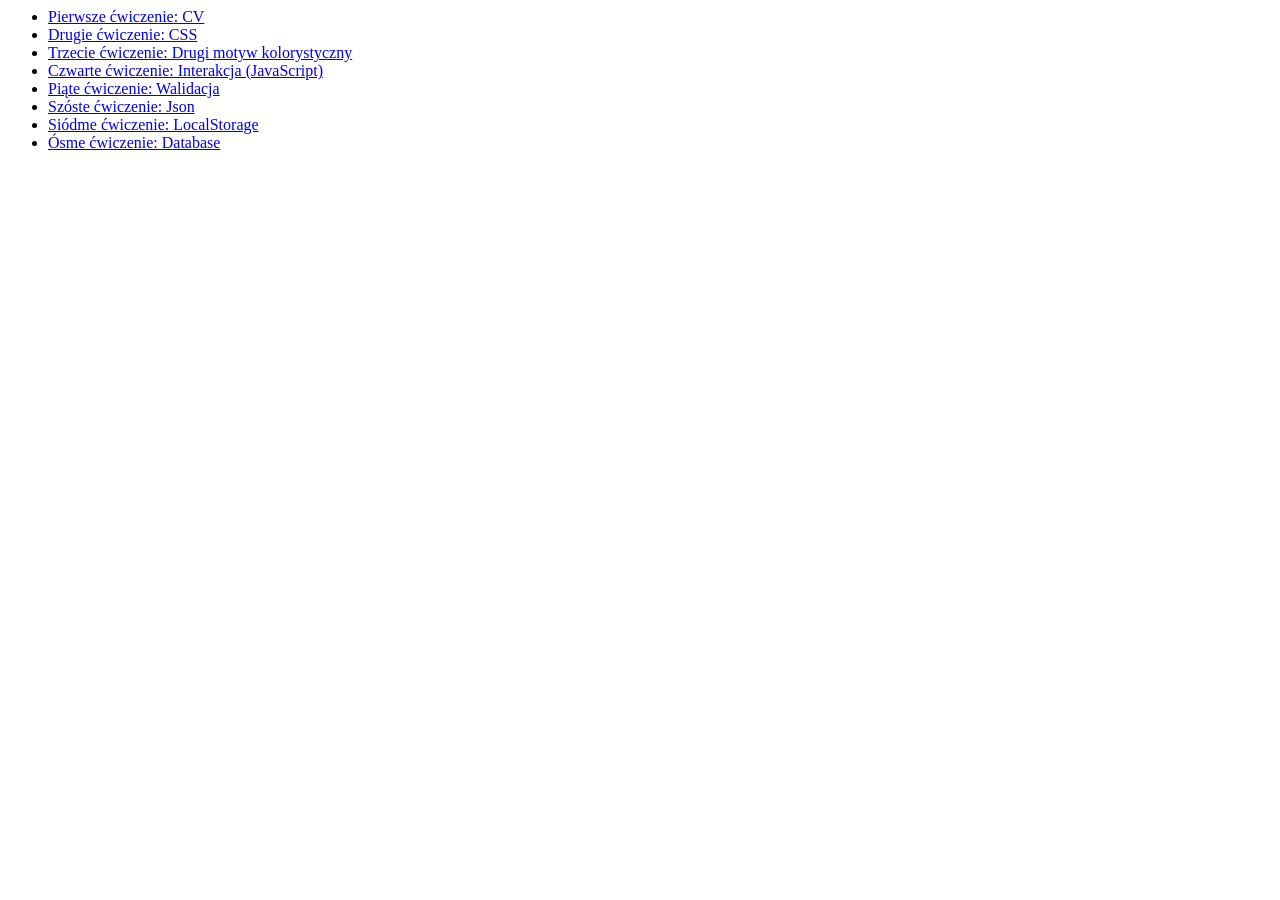
<file: index.html>
<html>
<body>
<ul>
  <li><a href="zad1_cv/">Pierwsze ćwiczenie: CV</a></li>
  <li><a href="zad2_css/">Drugie ćwiczenie: CSS</a></body></li>
  <li><a href="zad3_motyw/">Trzecie ćwiczenie: Drugi motyw kolorystyczny</a></body></li>
  <li><a href="zad4_interakcja/">Czwarte ćwiczenie: Interakcja (JavaScript)</a></body></li>
  <li><a href="zad5_walidacja/">Piąte ćwiczenie: Walidacja</a></body></li>
  <li><a href="zad6_json/">Szóste ćwiczenie: Json</a></body></li>
  <li><a href="zad7_localstorage/">Siódme ćwiczenie: LocalStorage</a></body></li>
  <li><a href="zad8_database/">Ósme ćwiczenie: Database</a></body></li>
</ul>
</html>
</file>
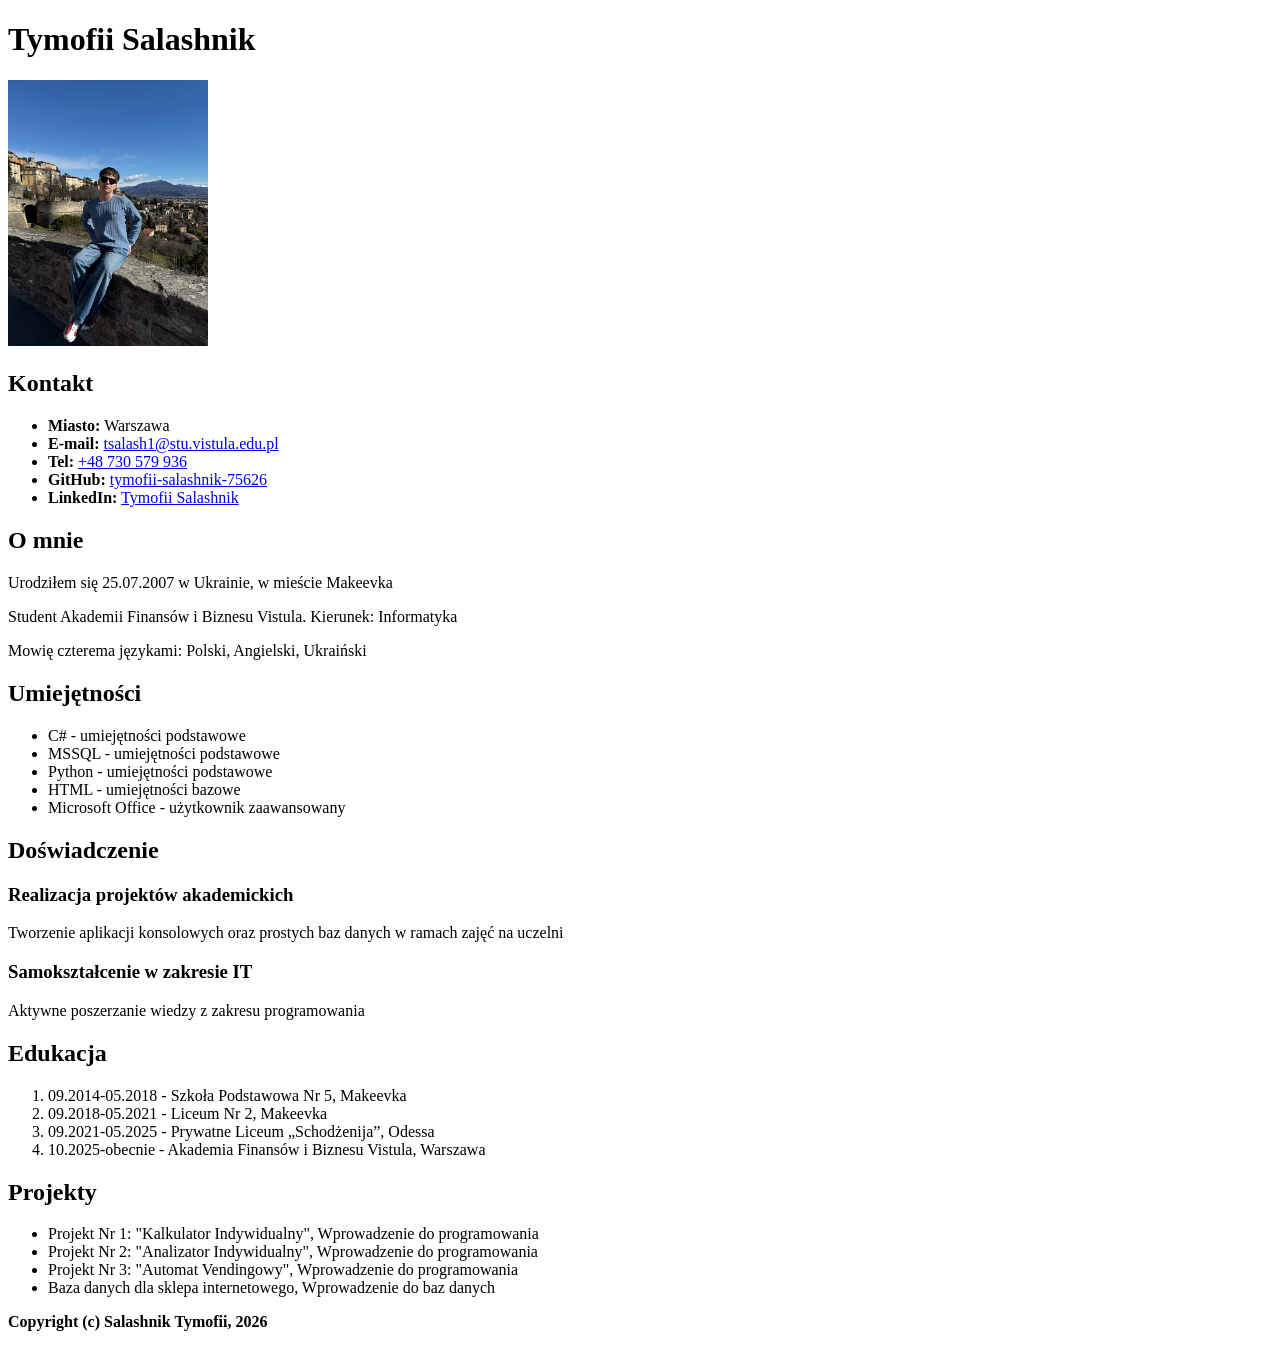
<file: zad1_cv/index.html>
<!DOCTYPE html>
<html lang="pl">
<head>
  <meta charset="UTF-8">
  <title>CV Tymofii Salashnik</title>
</head>

<body>
  <header>
      <h1>Tymofii Salashnik</h1>
      <img src="my_photo.jpg" width="200" alt="Moje zdjęcie" />
  </header>
  
  <main>
    <section>
      <h2>Kontakt</h2>
      <ul>
        <li><b>Miasto:</b> Warszawa</li>
        <li><b>E-mail:</b> <a href="mailto:tsalash1@stu.vistula.edu.pl">tsalash1@stu.vistula.edu.pl</a></li>
        <li><b>Tel:</b> <a href="tel:+48 730 579 936">+48 730 579 936</a></li>
        <li><b>GitHub:</b> <a href="https://github.com/tymofii-salashnik-75626" target="_blank" rel="noopener noreferrer">tymofii-salashnik-75626</a></li>
        <li><b>LinkedIn:</b> <a href="https://www.linkedin.com/in/tymofii-salashnik-1209663b8/" target="_blank" rel="noopener noreferrer" >Tymofii Salashnik</a></li>
      </ul>
    </section>

    <section>
      <h2>O mnie</h2>
      <p>Urodziłem się 25.07.2007 w Ukrainie, w mieście Makeevka</p>
      <p>Student Akademii Finansów i Biznesu Vistula. Kierunek: Informatyka</p>
      <p>Mowię czterema językami: Polski, Angielski, Ukraiński</p>
    </section>

    <section>
      <h2>Umiejętności</h2>
      <ul>
        <li>C# - umiejętności podstawowe</li>
        <li>MSSQL - umiejętności podstawowe</li>
        <li>Python - umiejętności podstawowe</li>
        <li>HTML - umiejętności bazowe</li>
        <li>Microsoft Office - użytkownik zaawansowany</li>
      </ul>
    </section>

    <section>
      <h2>Doświadczenie</h2>
      <article>
        <h3>Realizacja projektów akademickich</h3>
        <p>Tworzenie aplikacji konsolowych oraz prostych baz danych w ramach zajęć na uczelni</p>
      </article>
      <article>
      <h3>Samokształcenie w zakresie IT</h3>
      <p>Aktywne poszerzanie wiedzy z zakresu programowania</p>
      </article>
    </section>

    <section>
      <h2>Edukacja</h2>
      <ol>
        <li>09.2014-05.2018 - Szkoła Podstawowa Nr 5, Makeevka</li>
        <li>09.2018-05.2021 - Liceum Nr 2, Makeevka</li>
        <li>09.2021-05.2025 - Prywatne Liceum „Schodżenija”, Odessa </li>
        <li>10.2025-obecnie - Akademia Finansów i Biznesu Vistula, Warszawa</li>
      </ol>
    </section>

    <section>
      <h2>Projekty</h2>
      <ul>
        <li>Projekt Nr 1: "Kalkulator Indywidualny", Wprowadzenie do programowania</li>
        <li>Projekt Nr 2: "Analizator Indywidualny", Wprowadzenie do programowania</li>
        <li>Projekt Nr 3: "Automat Vendingowy", Wprowadzenie do programowania</li>
        <li>Baza danych dla sklepa internetowego, Wprowadzenie do baz danych</li>
      </ul>
    </section>
    
  </main>

  <footer>
    <p><b>Copyright (c) Salashnik Tymofii, 2026</b></p>
  </footer>
</body>
</html>
</file>
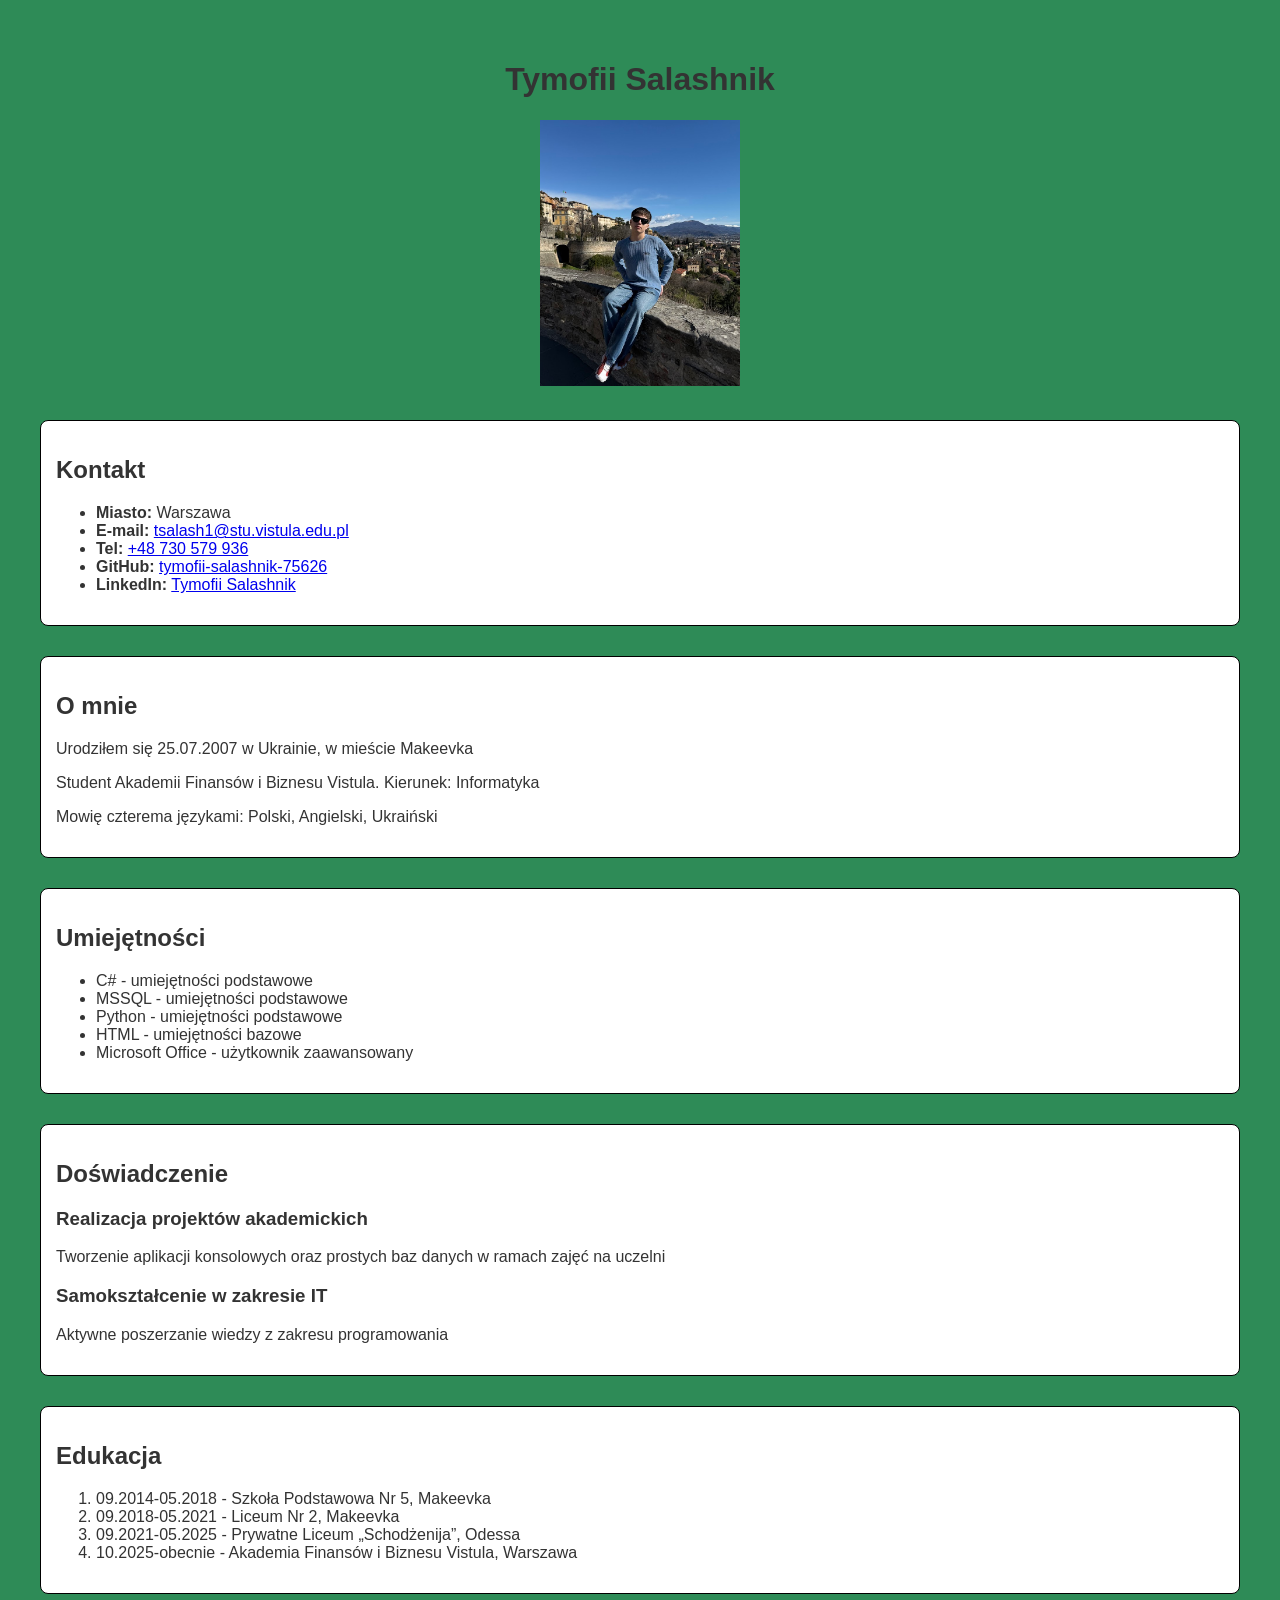
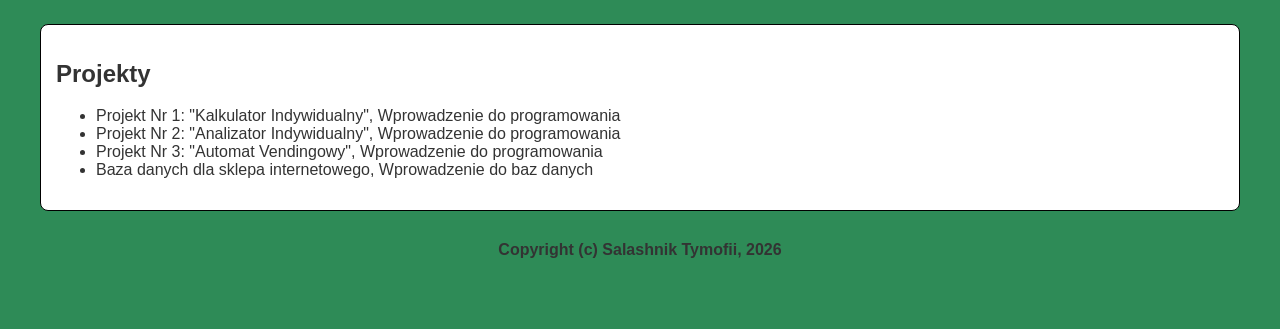
<file: zad2_css/index.html>
<!DOCTYPE html>
<html lang="pl">
<head>
  <meta charset="UTF-8">
  <title>CV Tymofii Salashnik</title>

  <link rel="stylesheet" href="styles.css">
</head>

<body>
  <header>
      <h1>Tymofii Salashnik</h1>
      <img src="my_photo.jpg" width="200" alt="Moje zdjęcie" />
  </header>
  
  <main>
    <section>
      <h2>Kontakt</h2>
      <ul>
        <li><b>Miasto:</b> Warszawa</li>
        <li><b>E-mail:</b> <a href="mailto:tsalash1@stu.vistula.edu.pl">tsalash1@stu.vistula.edu.pl</a></li>
        <li><b>Tel:</b> <a href="tel:+48 730 579 936">+48 730 579 936</a></li>
        <li><b>GitHub:</b> <a href="https://github.com/tymofii-salashnik-75626" target="_blank" rel="noopener noreferrer">tymofii-salashnik-75626</a></li>
        <li><b>LinkedIn:</b> <a href="https://www.linkedin.com/in/tymofii-salashnik-1209663b8/" target="_blank" rel="noopener noreferrer" >Tymofii Salashnik</a></li>
      </ul>
    </section>

    <section>
      <h2>O mnie</h2>
      <p>Urodziłem się 25.07.2007 w Ukrainie, w mieście Makeevka</p>
      <p>Student Akademii Finansów i Biznesu Vistula. Kierunek: Informatyka</p>
      <p>Mowię czterema językami: Polski, Angielski, Ukraiński</p>
    </section>

    <section>
      <h2>Umiejętności</h2>
      <ul>
        <li>C# - umiejętności podstawowe</li>
        <li>MSSQL - umiejętności podstawowe</li>
        <li>Python - umiejętności podstawowe</li>
        <li>HTML - umiejętności bazowe</li>
        <li>Microsoft Office - użytkownik zaawansowany</li>
      </ul>
    </section>

    <section>
      <h2>Doświadczenie</h2>
      <article>
        <h3>Realizacja projektów akademickich</h3>
        <p>Tworzenie aplikacji konsolowych oraz prostych baz danych w ramach zajęć na uczelni</p>
      </article>
      <article>
      <h3>Samokształcenie w zakresie IT</h3>
      <p>Aktywne poszerzanie wiedzy z zakresu programowania</p>
      </article>
    </section>

    <section>
      <h2>Edukacja</h2>
      <ol>
        <li>09.2014-05.2018 - Szkoła Podstawowa Nr 5, Makeevka</li>
        <li>09.2018-05.2021 - Liceum Nr 2, Makeevka</li>
        <li>09.2021-05.2025 - Prywatne Liceum „Schodżenija”, Odessa </li>
        <li>10.2025-obecnie - Akademia Finansów i Biznesu Vistula, Warszawa</li>
      </ol>
    </section>

    <section>
      <h2>Projekty</h2>
      <ul>
        <li>Projekt Nr 1: "Kalkulator Indywidualny", Wprowadzenie do programowania</li>
        <li>Projekt Nr 2: "Analizator Indywidualny", Wprowadzenie do programowania</li>
        <li>Projekt Nr 3: "Automat Vendingowy", Wprowadzenie do programowania</li>
        <li>Baza danych dla sklepa internetowego, Wprowadzenie do baz danych</li>
      </ul>
    </section>
    
  </main>

  <footer>
    <p><b>Copyright (c) Salashnik Tymofii, 2026</b></p>
  </footer>
</body>
</html>
</file>
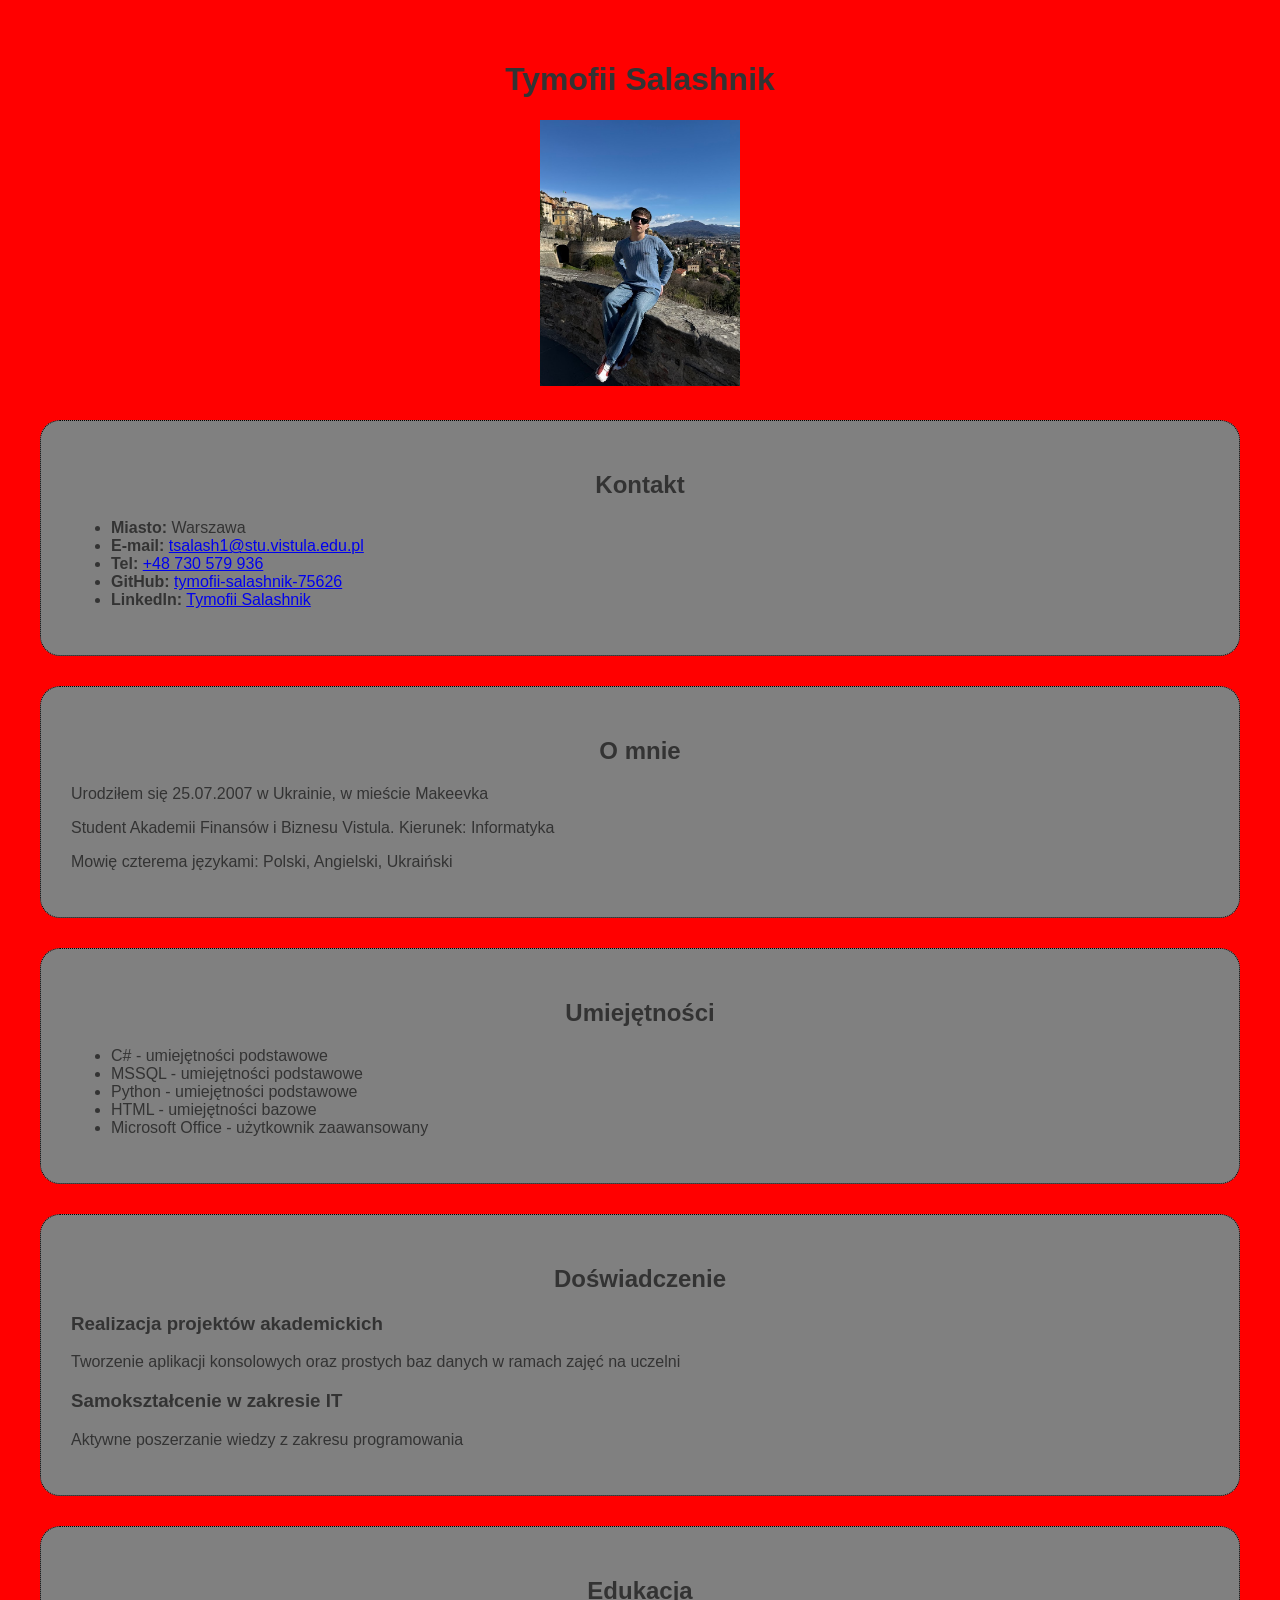
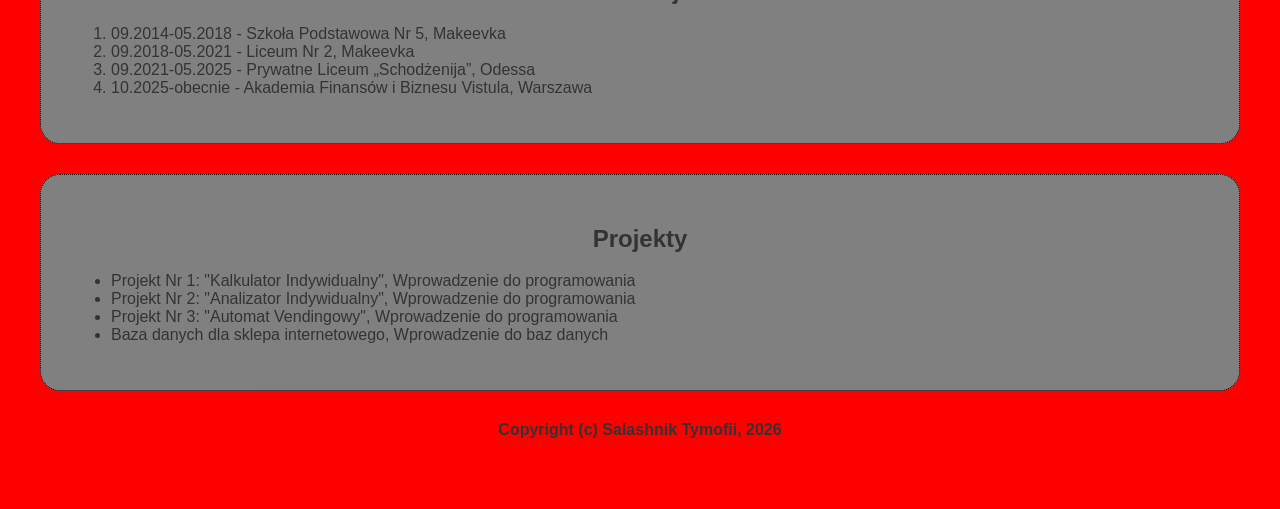
<file: zad3_motyw/index.html>
<!DOCTYPE html>
<html lang="pl">
<head>
  <meta charset="UTF-8">
  <title>CV Tymofii Salashnik</title>

  <link rel="stylesheet" href="red.css">
  <!-- <link rel="stylesheet" href="green.css"> -->
</head>

<body>
  <header>
      <h1>Tymofii Salashnik</h1>
      <img src="my_photo.jpg" width="200" alt="Moje zdjęcie" />
  </header>
  
  <main>
    <section>
      <h2>Kontakt</h2>
      <ul>
        <li><b>Miasto:</b> Warszawa</li>
        <li><b>E-mail:</b> <a href="mailto:tsalash1@stu.vistula.edu.pl">tsalash1@stu.vistula.edu.pl</a></li>
        <li><b>Tel:</b> <a href="tel:+48 730 579 936">+48 730 579 936</a></li>
        <li><b>GitHub:</b> <a href="https://github.com/tymofii-salashnik-75626" target="_blank" rel="noopener noreferrer">tymofii-salashnik-75626</a></li>
        <li><b>LinkedIn:</b> <a href="https://www.linkedin.com/in/tymofii-salashnik-1209663b8/" target="_blank" rel="noopener noreferrer" >Tymofii Salashnik</a></li>
      </ul>
    </section>

    <section>
      <h2>O mnie</h2>
      <p>Urodziłem się 25.07.2007 w Ukrainie, w mieście Makeevka</p>
      <p>Student Akademii Finansów i Biznesu Vistula. Kierunek: Informatyka</p>
      <p>Mowię czterema językami: Polski, Angielski, Ukraiński</p>
    </section>

    <section>
      <h2>Umiejętności</h2>
      <ul>
        <li>C# - umiejętności podstawowe</li>
        <li>MSSQL - umiejętności podstawowe</li>
        <li>Python - umiejętności podstawowe</li>
        <li>HTML - umiejętności bazowe</li>
        <li>Microsoft Office - użytkownik zaawansowany</li>
      </ul>
    </section>

    <section>
      <h2>Doświadczenie</h2>
      <article>
        <h3>Realizacja projektów akademickich</h3>
        <p>Tworzenie aplikacji konsolowych oraz prostych baz danych w ramach zajęć na uczelni</p>
      </article>
      <article>
      <h3>Samokształcenie w zakresie IT</h3>
      <p>Aktywne poszerzanie wiedzy z zakresu programowania</p>
      </article>
    </section>

    <section>
      <h2>Edukacja</h2>
      <ol>
        <li>09.2014-05.2018 - Szkoła Podstawowa Nr 5, Makeevka</li>
        <li>09.2018-05.2021 - Liceum Nr 2, Makeevka</li>
        <li>09.2021-05.2025 - Prywatne Liceum „Schodżenija”, Odessa </li>
        <li>10.2025-obecnie - Akademia Finansów i Biznesu Vistula, Warszawa</li>
      </ol>
    </section>

    <section>
      <h2>Projekty</h2>
      <ul>
        <li>Projekt Nr 1: "Kalkulator Indywidualny", Wprowadzenie do programowania</li>
        <li>Projekt Nr 2: "Analizator Indywidualny", Wprowadzenie do programowania</li>
        <li>Projekt Nr 3: "Automat Vendingowy", Wprowadzenie do programowania</li>
        <li>Baza danych dla sklepa internetowego, Wprowadzenie do baz danych</li>
      </ul>
    </section>
    
  </main>

  <footer>
    <p><b>Copyright (c) Salashnik Tymofii, 2026</b></p>
  </footer>
</body>
</html>
</file>
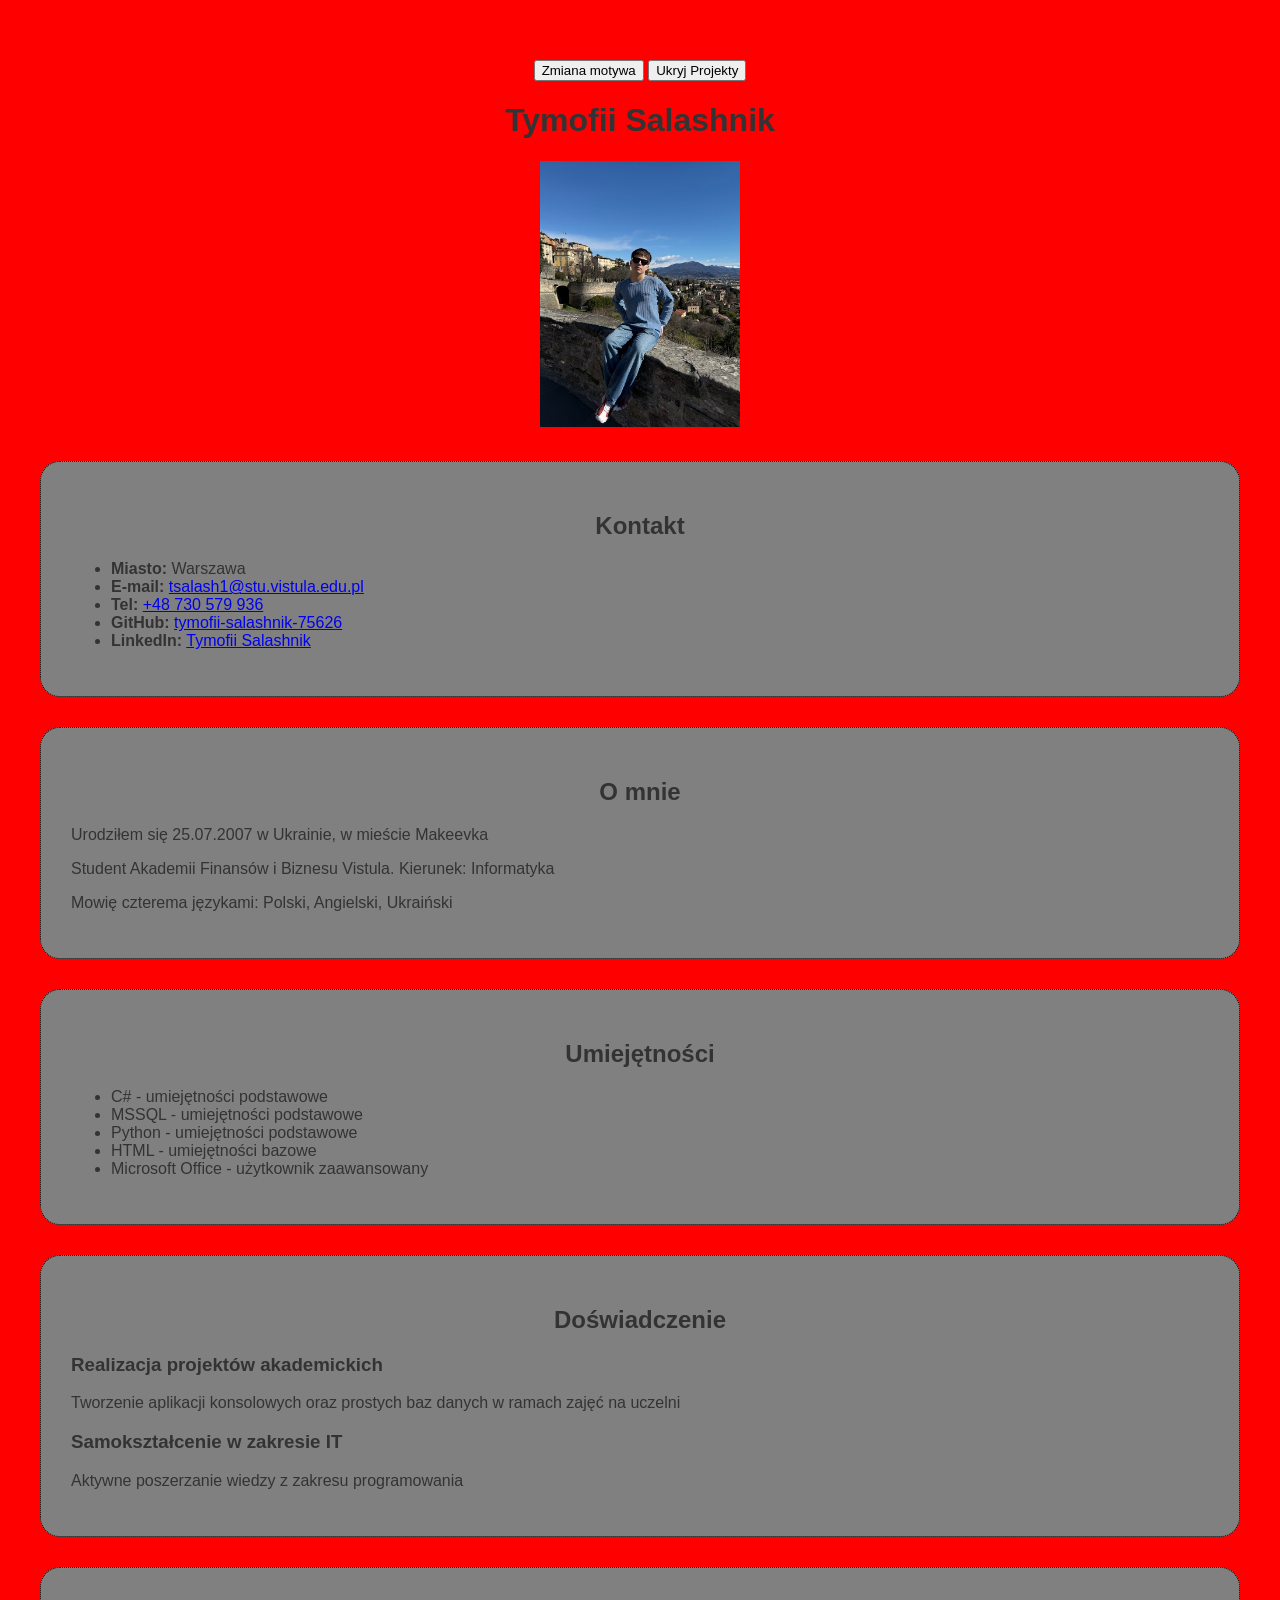
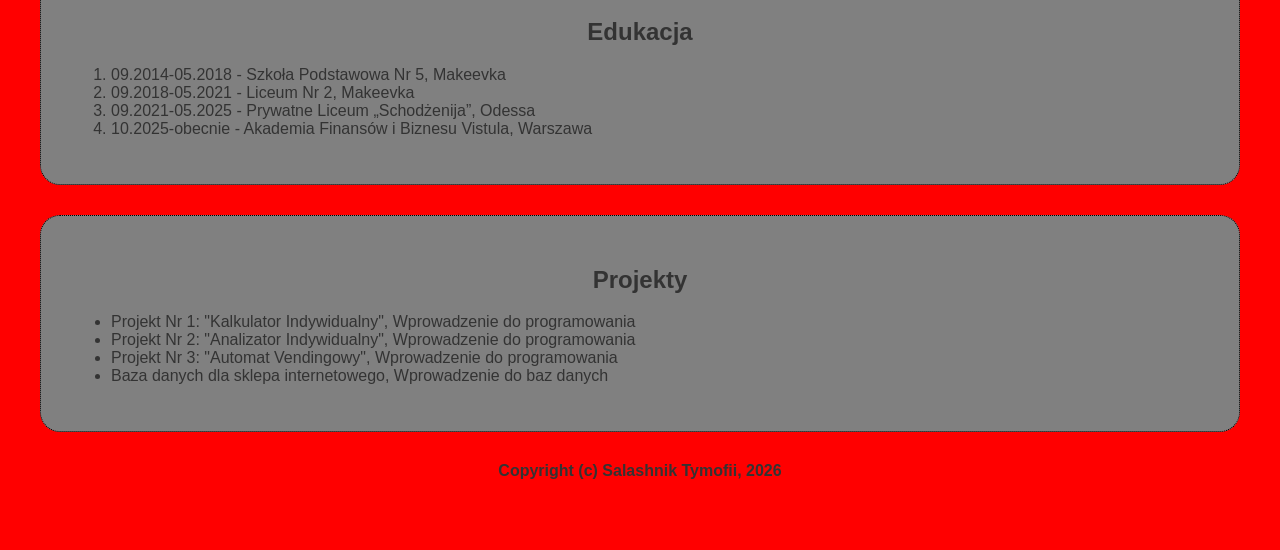
<file: zad4_interakcja/index.html>
<!DOCTYPE html>
<html lang="pl">
<head>
  <meta charset="UTF-8">
  <title>CV Tymofii Salashnik</title>

  <link id="theme-link" rel="stylesheet" href="red.css">
  <!-- <link rel="stylesheet" href="green.css"> -->
  <script src="script.js"></script>
</head>

<body>
<div style="margin: 20px; text-align: center;">
      <button id="theme-switcher" onclick="toggleTheme()">Zmiana motywa</button>
      <button id="section-toggler" onclick="toggleSection()">Ukryj Projekty</button>
  </div>

  <header>
      <h1>Tymofii Salashnik</h1>
      <img src="my_photo.jpg" width="200" alt="Moje zdjęcie" />
  </header>
  
  <main>
    <section>
      <h2>Kontakt</h2>
      <ul>
        <li><b>Miasto:</b> Warszawa</li>
        <li><b>E-mail:</b> <a href="mailto:tsalash1@stu.vistula.edu.pl">tsalash1@stu.vistula.edu.pl</a></li>
        <li><b>Tel:</b> <a href="tel:+48 730 579 936">+48 730 579 936</a></li>
        <li><b>GitHub:</b> <a href="https://github.com/tymofii-salashnik-75626" target="_blank" rel="noopener noreferrer">tymofii-salashnik-75626</a></li>
        <li><b>LinkedIn:</b> <a href="https://www.linkedin.com/in/tymofii-salashnik-1209663b8/" target="_blank" rel="noopener noreferrer" >Tymofii Salashnik</a></li>
      </ul>
    </section>

    <section>
      <h2>O mnie</h2>
      <p>Urodziłem się 25.07.2007 w Ukrainie, w mieście Makeevka</p>
      <p>Student Akademii Finansów i Biznesu Vistula. Kierunek: Informatyka</p>
      <p>Mowię czterema językami: Polski, Angielski, Ukraiński</p>
    </section>

    <section>
      <h2>Umiejętności</h2>
      <ul>
        <li>C# - umiejętności podstawowe</li>
        <li>MSSQL - umiejętności podstawowe</li>
        <li>Python - umiejętności podstawowe</li>
        <li>HTML - umiejętności bazowe</li>
        <li>Microsoft Office - użytkownik zaawansowany</li>
      </ul>
    </section>

    <section>
      <h2>Doświadczenie</h2>
      <article>
        <h3>Realizacja projektów akademickich</h3>
        <p>Tworzenie aplikacji konsolowych oraz prostych baz danych w ramach zajęć na uczelni</p>
      </article>
      <article>
      <h3>Samokształcenie w zakresie IT</h3>
      <p>Aktywne poszerzanie wiedzy z zakresu programowania</p>
      </article>
    </section>

    <section>
      <h2>Edukacja</h2>
      <ol>
        <li>09.2014-05.2018 - Szkoła Podstawowa Nr 5, Makeevka</li>
        <li>09.2018-05.2021 - Liceum Nr 2, Makeevka</li>
        <li>09.2021-05.2025 - Prywatne Liceum „Schodżenija”, Odessa </li>
        <li>10.2025-obecnie - Akademia Finansów i Biznesu Vistula, Warszawa</li>
      </ol>
    </section>

    <section id="projects-section">
      <h2>Projekty</h2>
      <ul>
        <li>Projekt Nr 1: "Kalkulator Indywidualny", Wprowadzenie do programowania</li>
        <li>Projekt Nr 2: "Analizator Indywidualny", Wprowadzenie do programowania</li>
        <li>Projekt Nr 3: "Automat Vendingowy", Wprowadzenie do programowania</li>
        <li>Baza danych dla sklepa internetowego, Wprowadzenie do baz danych</li>
      </ul>
    </section>
    
  </main>

  <footer>
    <p><b>Copyright (c) Salashnik Tymofii, 2026</b></p>
  </footer>

</body>
</html>
</file>
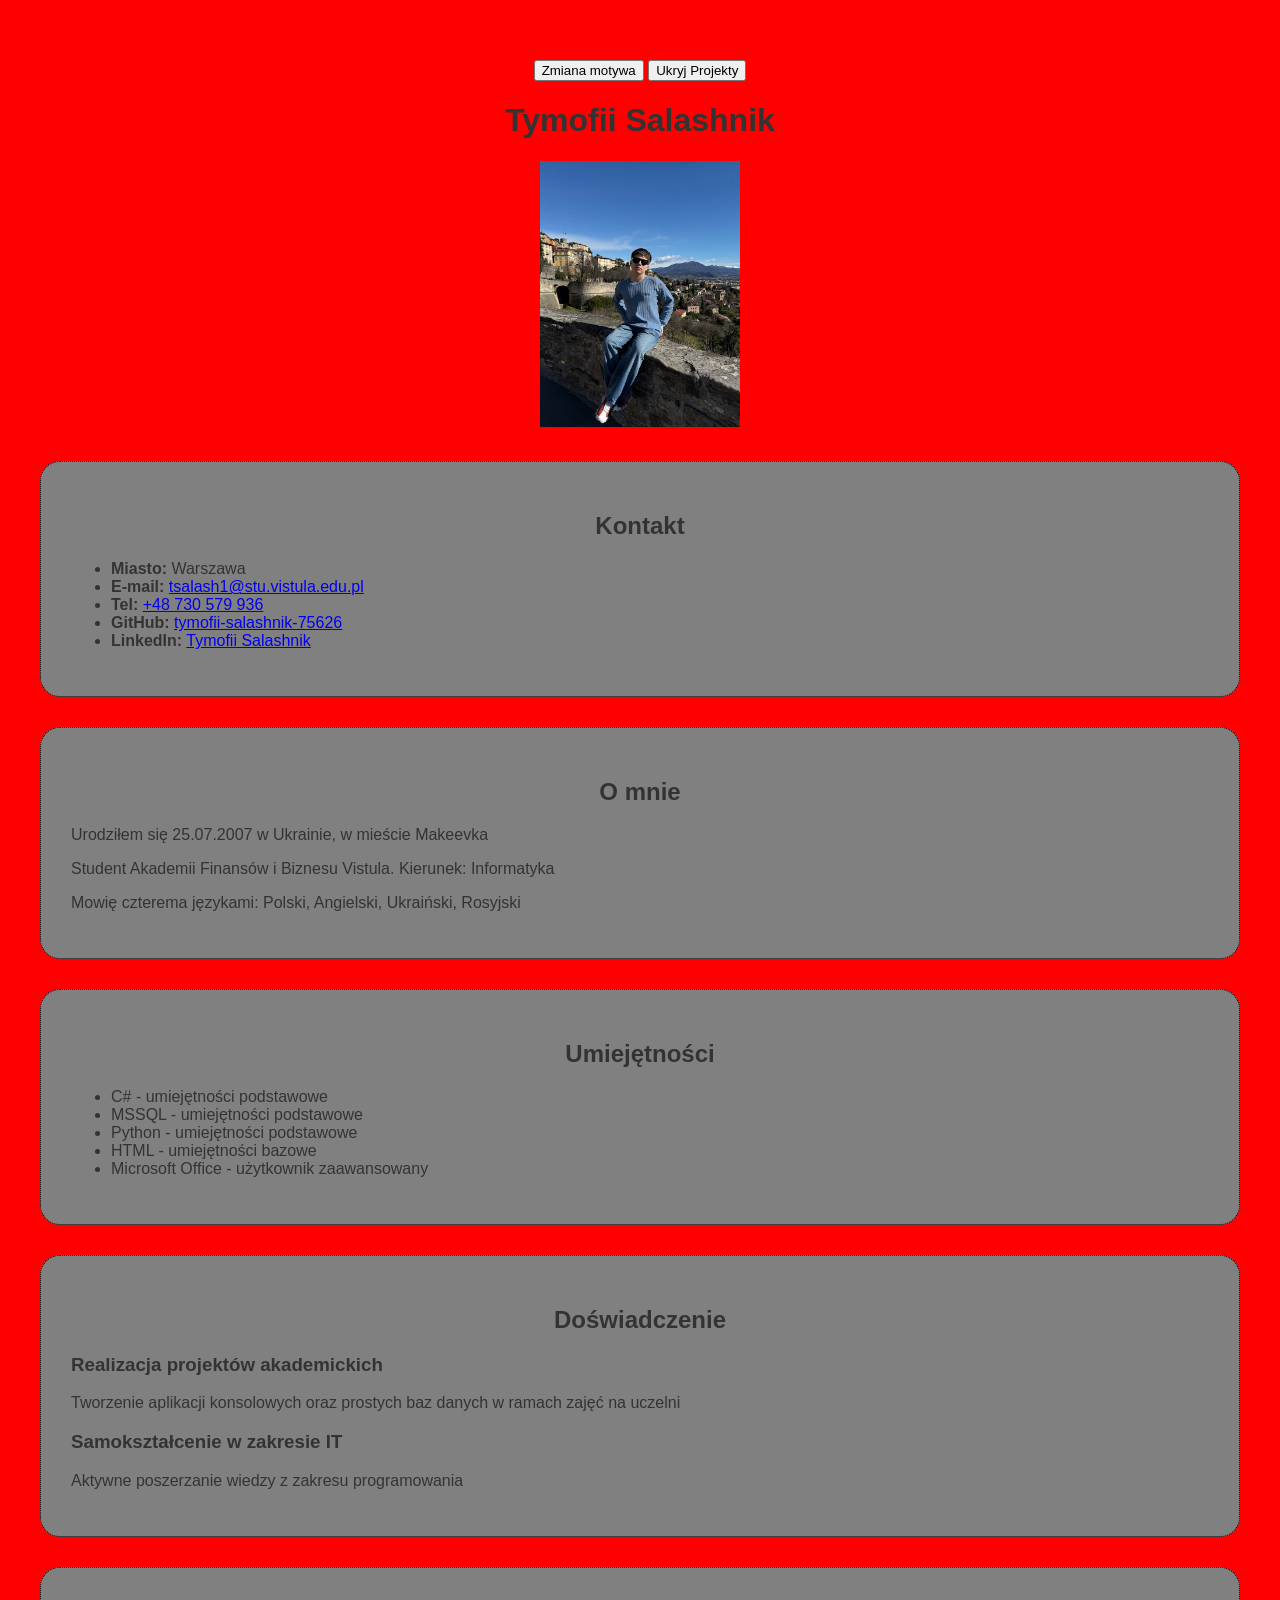
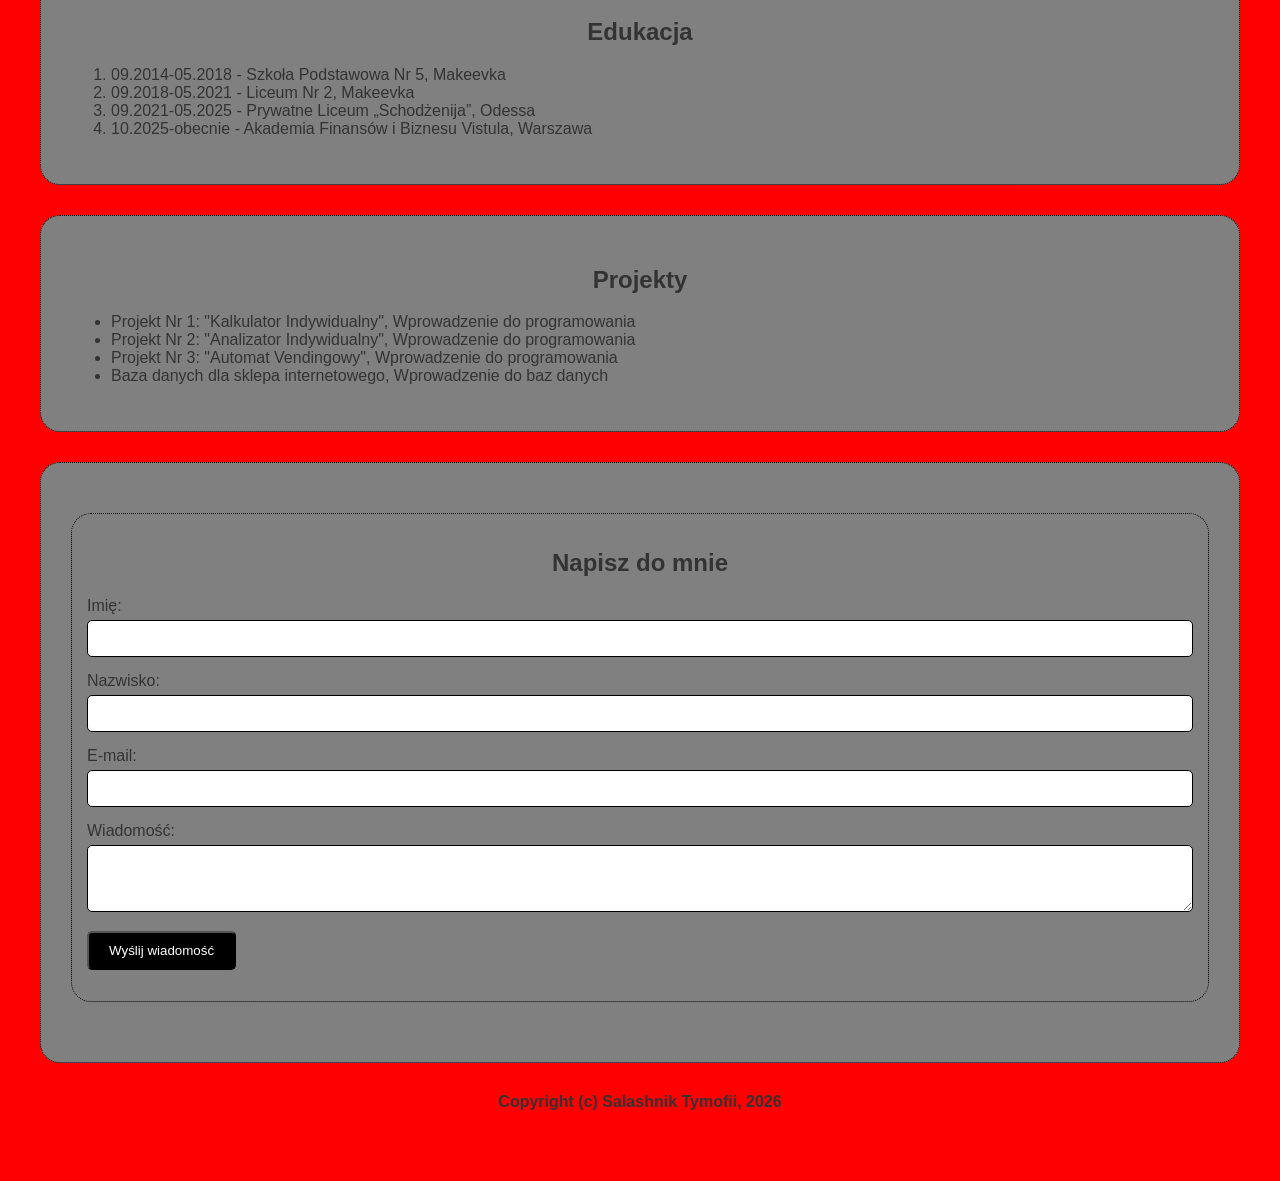
<file: zad5_walidacja/index.html>
<!DOCTYPE html>
<html lang="pl">
<head>
  <meta charset="UTF-8">
  <title>CV Tymofii Salashnik</title>

  <link id="theme-link" rel="stylesheet" href="red.css">
  <!-- <link rel="stylesheet" href="green.css"> -->
  <script src="script.js"></script>
</head>

<body>
<div style="margin: 20px; text-align: center;">
      <button id="theme-switcher" onclick="toggleTheme()">Zmiana motywa</button>
      <button id="section-toggler" onclick="toggleSection()">Ukryj Projekty</button>
  </div>

  <header>
      <h1>Tymofii Salashnik</h1>
      <img src="my_photo.jpg" width="200" alt="Moje zdjęcie" />
  </header>
  
  <main>
    <section>
      <h2>Kontakt</h2>
      <ul>
        <li><b>Miasto:</b> Warszawa</li>
        <li><b>E-mail:</b> <a href="mailto:tsalash1@stu.vistula.edu.pl">tsalash1@stu.vistula.edu.pl</a></li>
        <li><b>Tel:</b> <a href="tel:+48 730 579 936">+48 730 579 936</a></li>
        <li><b>GitHub:</b> <a href="https://github.com/tymofii-salashnik-75626" target="_blank" rel="noopener noreferrer">tymofii-salashnik-75626</a></li>
        <li><b>LinkedIn:</b> <a href="https://www.linkedin.com/in/tymofii-salashnik-1209663b8/" target="_blank" rel="noopener noreferrer" >Tymofii Salashnik</a></li>
      </ul>
    </section>

    <section>
      <h2>O mnie</h2>
      <p>Urodziłem się 25.07.2007 w Ukrainie, w mieście Makeevka</p>
      <p>Student Akademii Finansów i Biznesu Vistula. Kierunek: Informatyka</p>
      <p>Mowię czterema językami: Polski, Angielski, Ukraiński, Rosyjski</p>
    </section>

    <section>
      <h2>Umiejętności</h2>
      <ul>
        <li>C# - umiejętności podstawowe</li>
        <li>MSSQL - umiejętności podstawowe</li>
        <li>Python - umiejętności podstawowe</li>
        <li>HTML - umiejętności bazowe</li>
        <li>Microsoft Office - użytkownik zaawansowany</li>
      </ul>
    </section>

    <section>
      <h2>Doświadczenie</h2>
      <article>
        <h3>Realizacja projektów akademickich</h3>
        <p>Tworzenie aplikacji konsolowych oraz prostych baz danych w ramach zajęć na uczelni</p>
      </article>
      <article>
      <h3>Samokształcenie w zakresie IT</h3>
      <p>Aktywne poszerzanie wiedzy z zakresu programowania</p>
      </article>
    </section>

    <section>
      <h2>Edukacja</h2>
      <ol>
        <li>09.2014-05.2018 - Szkoła Podstawowa Nr 5, Makeevka</li>
        <li>09.2018-05.2021 - Liceum Nr 2, Makeevka</li>
        <li>09.2021-05.2025 - Prywatne Liceum „Schodżenija”, Odessa </li>
        <li>10.2025-obecnie - Akademia Finansów i Biznesu Vistula, Warszawa</li>
      </ol>
    </section>

    <section id="projects-section">
      <h2>Projekty</h2>
      <ul>
        <li>Projekt Nr 1: "Kalkulator Indywidualny", Wprowadzenie do programowania</li>
        <li>Projekt Nr 2: "Analizator Indywidualny", Wprowadzenie do programowania</li>
        <li>Projekt Nr 3: "Automat Vendingowy", Wprowadzenie do programowania</li>
        <li>Baza danych dla sklepa internetowego, Wprowadzenie do baz danych</li>
      </ul>
    </section>
    <section>
  <section class="contact-section">
  <h2>Napisz do mnie</h2>
  <form id="contact-form" onsubmit="return validateForm(event)">
    <div class="form-group">
      <label for="name">Imię:</label><br>
      <input type="text" id="name" name="name" required minlength="3">
    </div>
     <div class="form-group">
      <label for="surname">Nazwisko:</label><br>
      <input type="text" id="surname" name="surname" required minlength="3">
    </div>
    <div class="form-group">
      <label for="email">E-mail:</label><br>
      <input type="email" id="email" name="email" required>
    </div>
    <div class="form-group">
      <label for="message">Wiadomość:</label><br>
      <textarea id="message" name="message" rows="3" required></textarea>
    </div>
    <button type="submit" class="submit-btn">Wyślij wiadomość</button>
  </form>
  <p id="form-feedback"></p>
</section>
  </main>

  <footer>
    <p><b>Copyright (c) Salashnik Tymofii, 2026</b></p>
  </footer>

</body>
</html>
</file>
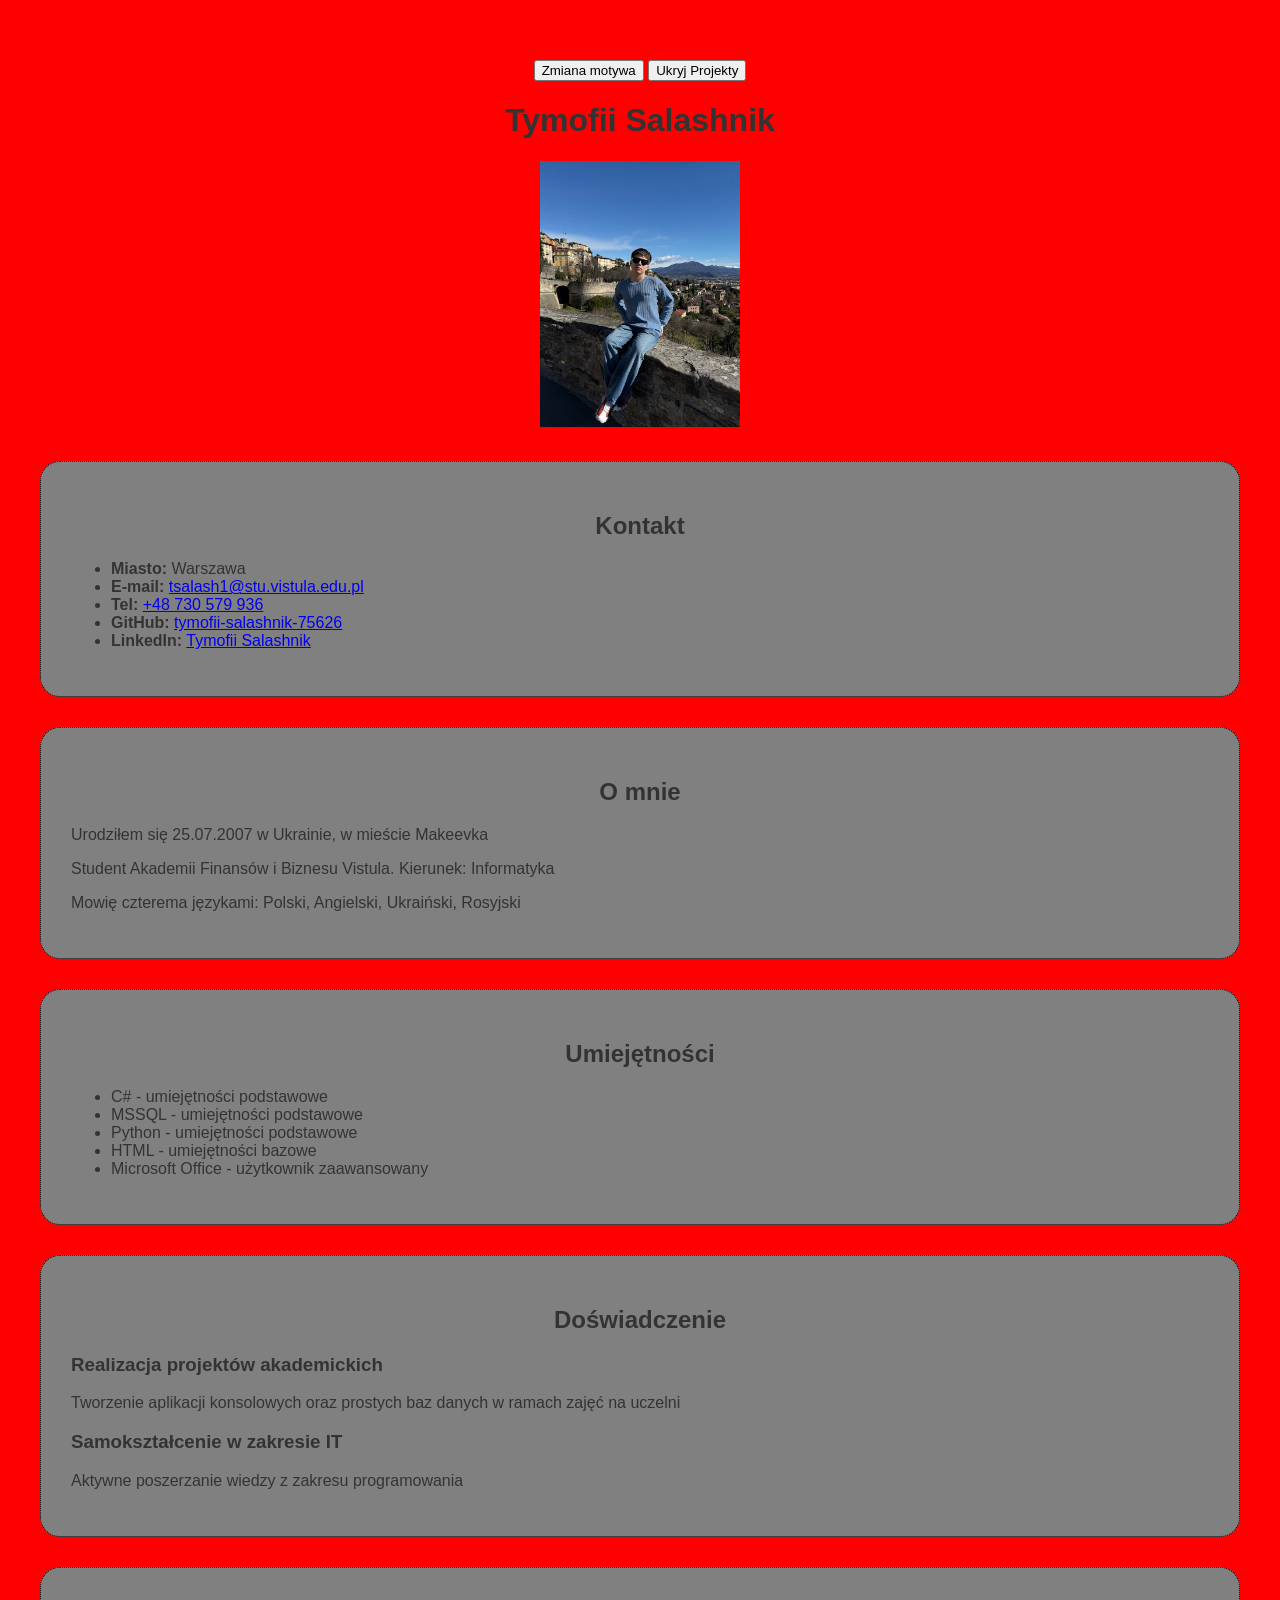
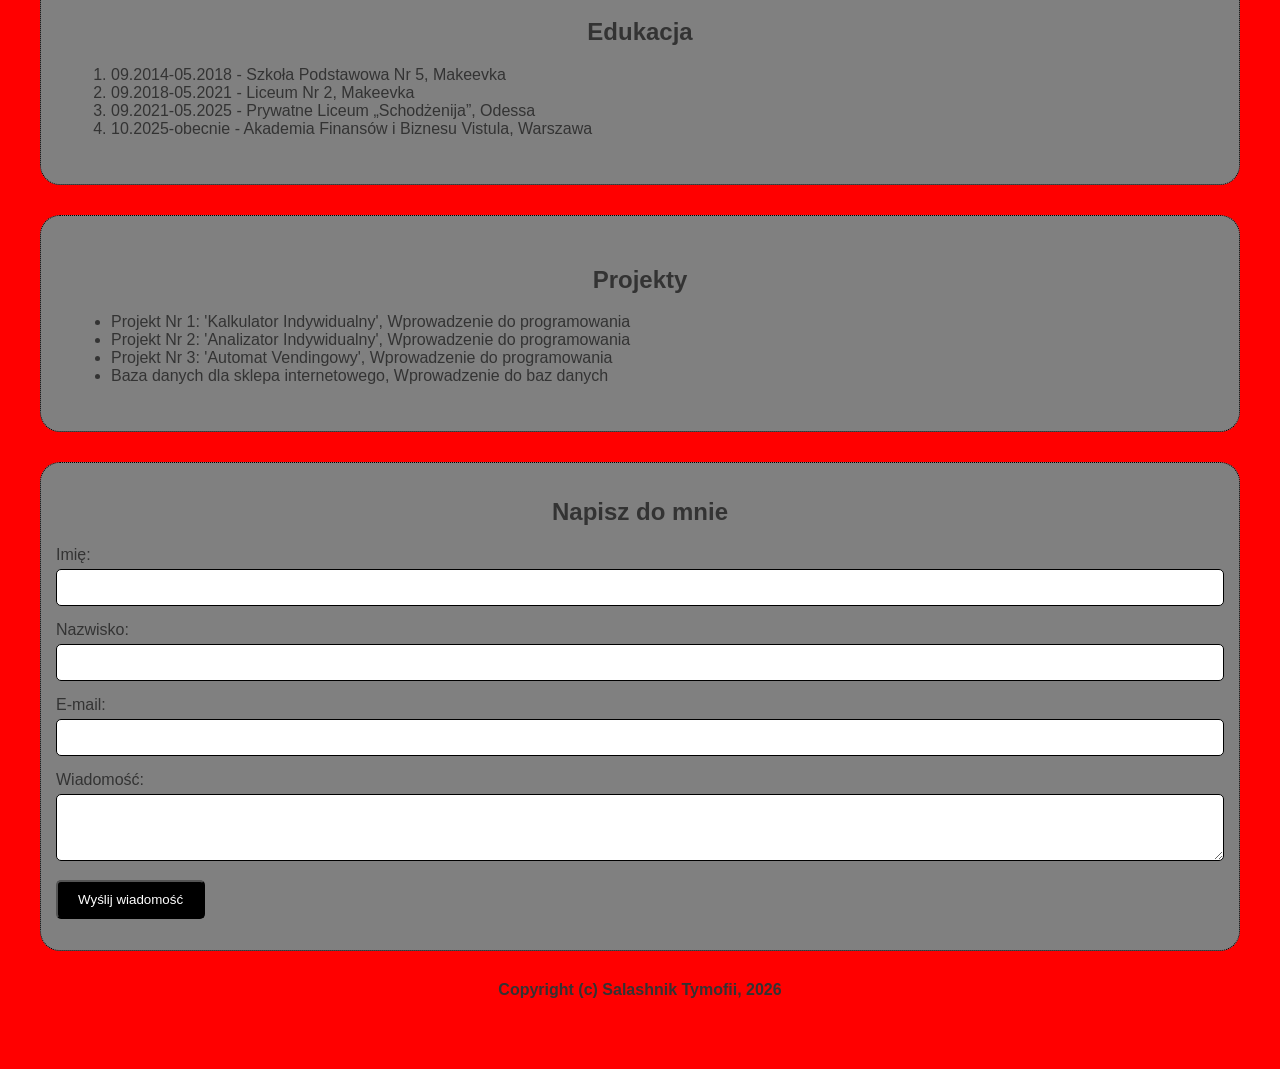
<file: zad6_json/index.html>
<!DOCTYPE html>
<html lang="pl">
<head>
  <meta charset="UTF-8">
  <title>CV Tymofii Salashnik</title>

  <link id="theme-link" rel="stylesheet" href="red.css">
  <!-- <link rel="stylesheet" href="green.css"> -->
  <script src="script.js"></script>
</head>

<body>
<div style="margin: 20px; text-align: center;">
      <button id="theme-switcher" onclick="toggleTheme()">Zmiana motywa</button>
      <button id="section-toggler" onclick="toggleSection()">Ukryj Projekty</button>
  </div>

  <header>
      <h1>Tymofii Salashnik</h1>
      <img src="my_photo.jpg" width="200" alt="Moje zdjęcie" />
  </header>
  
  <main>
    <section>
      <h2>Kontakt</h2>
      <ul>
        <li><b>Miasto:</b> Warszawa</li>
        <li><b>E-mail:</b> <a href="mailto:tsalash1@stu.vistula.edu.pl">tsalash1@stu.vistula.edu.pl</a></li>
        <li><b>Tel:</b> <a href="tel:+48 730 579 936">+48 730 579 936</a></li>
        <li><b>GitHub:</b> <a href="https://github.com/tymofii-salashnik-75626" target="_blank" rel="noopener noreferrer">tymofii-salashnik-75626</a></li>
        <li><b>LinkedIn:</b> <a href="https://www.linkedin.com/in/tymofii-salashnik-1209663b8/" target="_blank" rel="noopener noreferrer" >Tymofii Salashnik</a></li>
      </ul>
    </section>

    <section>
      <h2>O mnie</h2>
      <p>Urodziłem się 25.07.2007 w Ukrainie, w mieście Makeevka</p>
      <p>Student Akademii Finansów i Biznesu Vistula. Kierunek: Informatyka</p>
      <p>Mowię czterema językami: Polski, Angielski, Ukraiński, Rosyjski</p>
    </section>

    <section>
  <h2>Umiejętności</h2>
  <ul id="dynamic-skills-list">
    </ul>
</section>

    <section>
      <h2>Doświadczenie</h2>
      <article>
        <h3>Realizacja projektów akademickich</h3>
        <p>Tworzenie aplikacji konsolowych oraz prostych baz danych w ramach zajęć na uczelni</p>
      </article>
      <article>
      <h3>Samokształcenie w zakresie IT</h3>
      <p>Aktywne poszerzanie wiedzy z zakresu programowania</p>
      </article>
    </section>

    <section>
      <h2>Edukacja</h2>
      <ol>
        <li>09.2014-05.2018 - Szkoła Podstawowa Nr 5, Makeevka</li>
        <li>09.2018-05.2021 - Liceum Nr 2, Makeevka</li>
        <li>09.2021-05.2025 - Prywatne Liceum „Schodżenija”, Odessa </li>
        <li>10.2025-obecnie - Akademia Finansów i Biznesu Vistula, Warszawa</li>
      </ol>
    </section>

   <section id="projects-section">
  <h2>Projekty</h2>
  <ul id="dynamic-projects-list">
    </ul>
</section>
  
  <section class="contact-section">
  <h2>Napisz do mnie</h2>
  <form id="contact-form" onsubmit="return validateForm(event)">
    <div class="form-group">
      <label for="name">Imię:</label><br>
      <input type="text" id="name" name="name" required minlength="3">
    </div>
     <div class="form-group">
      <label for="surname">Nazwisko:</label><br>
      <input type="text" id="surname" name="surname" required minlength="3">
    </div>
    <div class="form-group">
      <label for="email">E-mail:</label><br>
      <input type="email" id="email" name="email" required>
    </div>
    <div class="form-group">
      <label for="message">Wiadomość:</label><br>
      <textarea id="message" name="message" rows="3" required></textarea>
    </div>
    <button type="submit" class="submit-btn">Wyślij wiadomość</button>
  </form>
  <p id="form-feedback"></p>
</section>
  </main>

  <footer>
    <p><b>Copyright (c) Salashnik Tymofii, 2026</b></p>
  </footer>

</body>
</html>
</file>
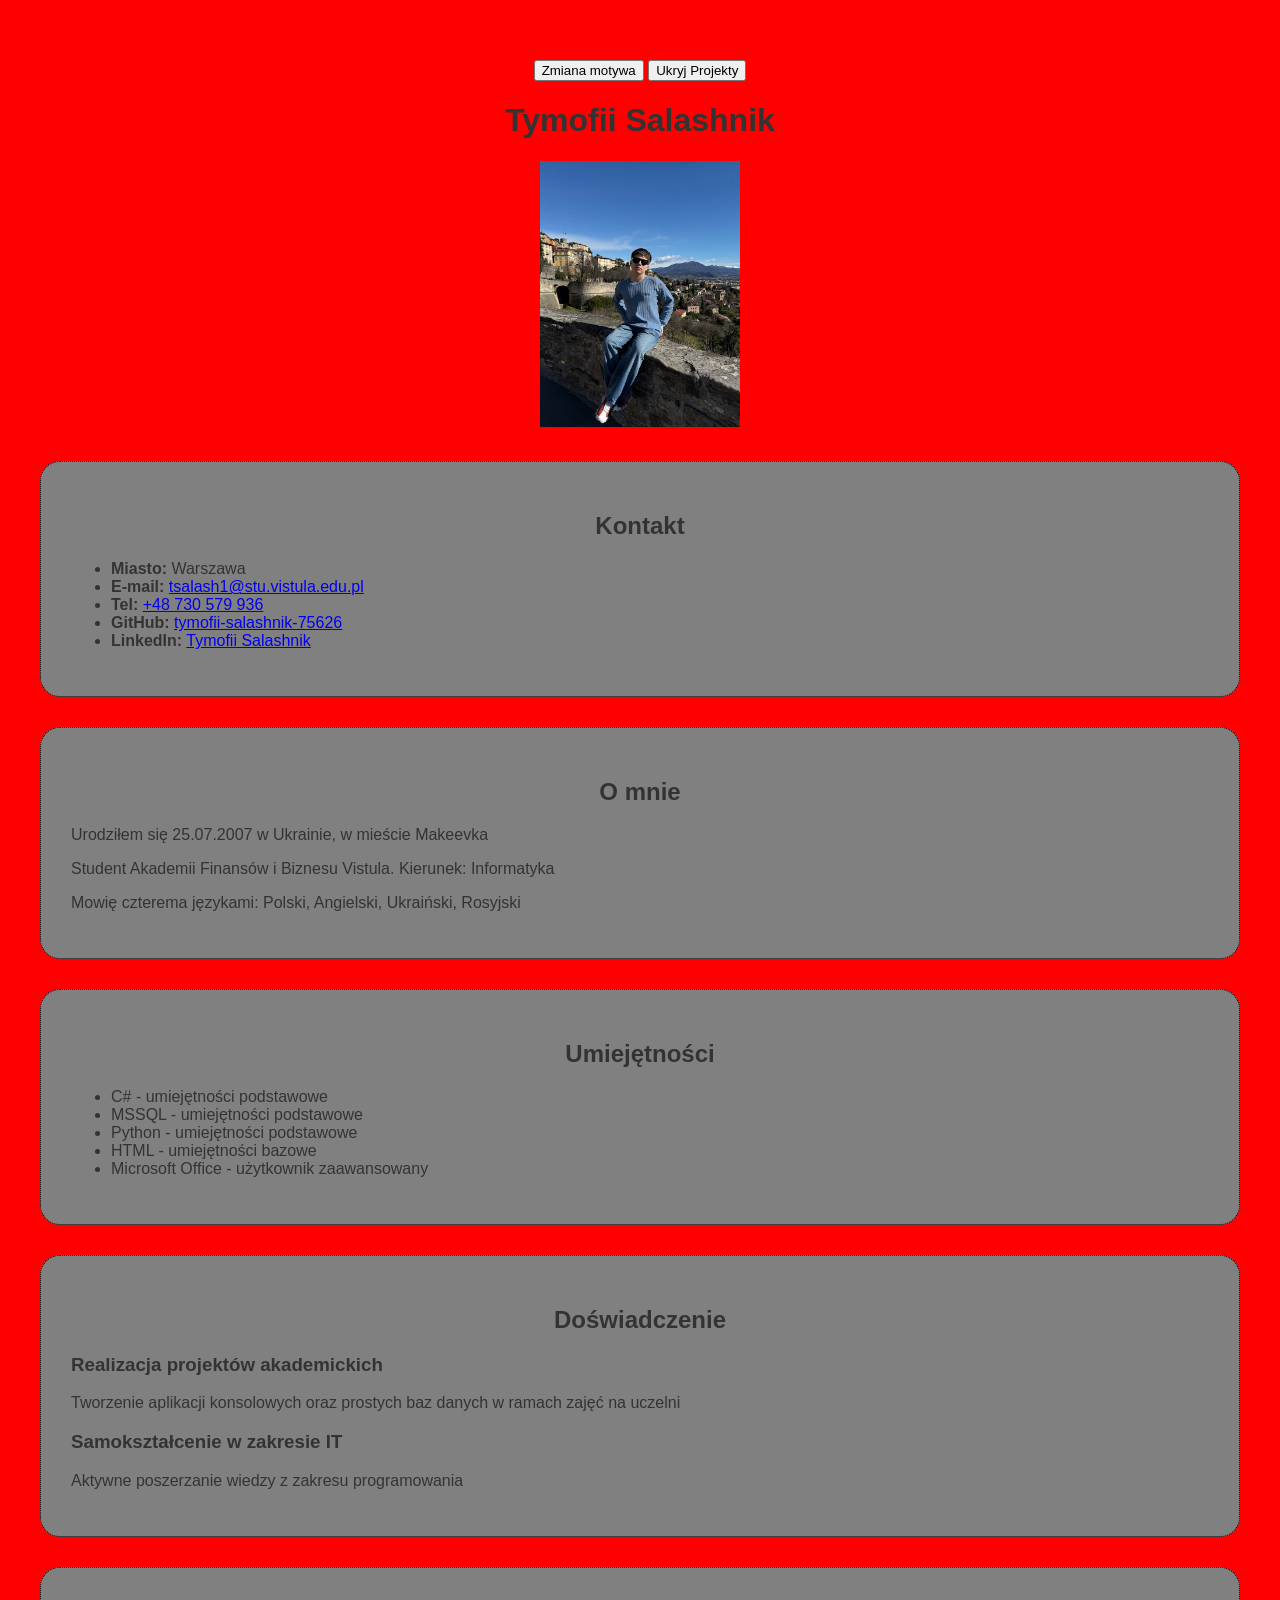
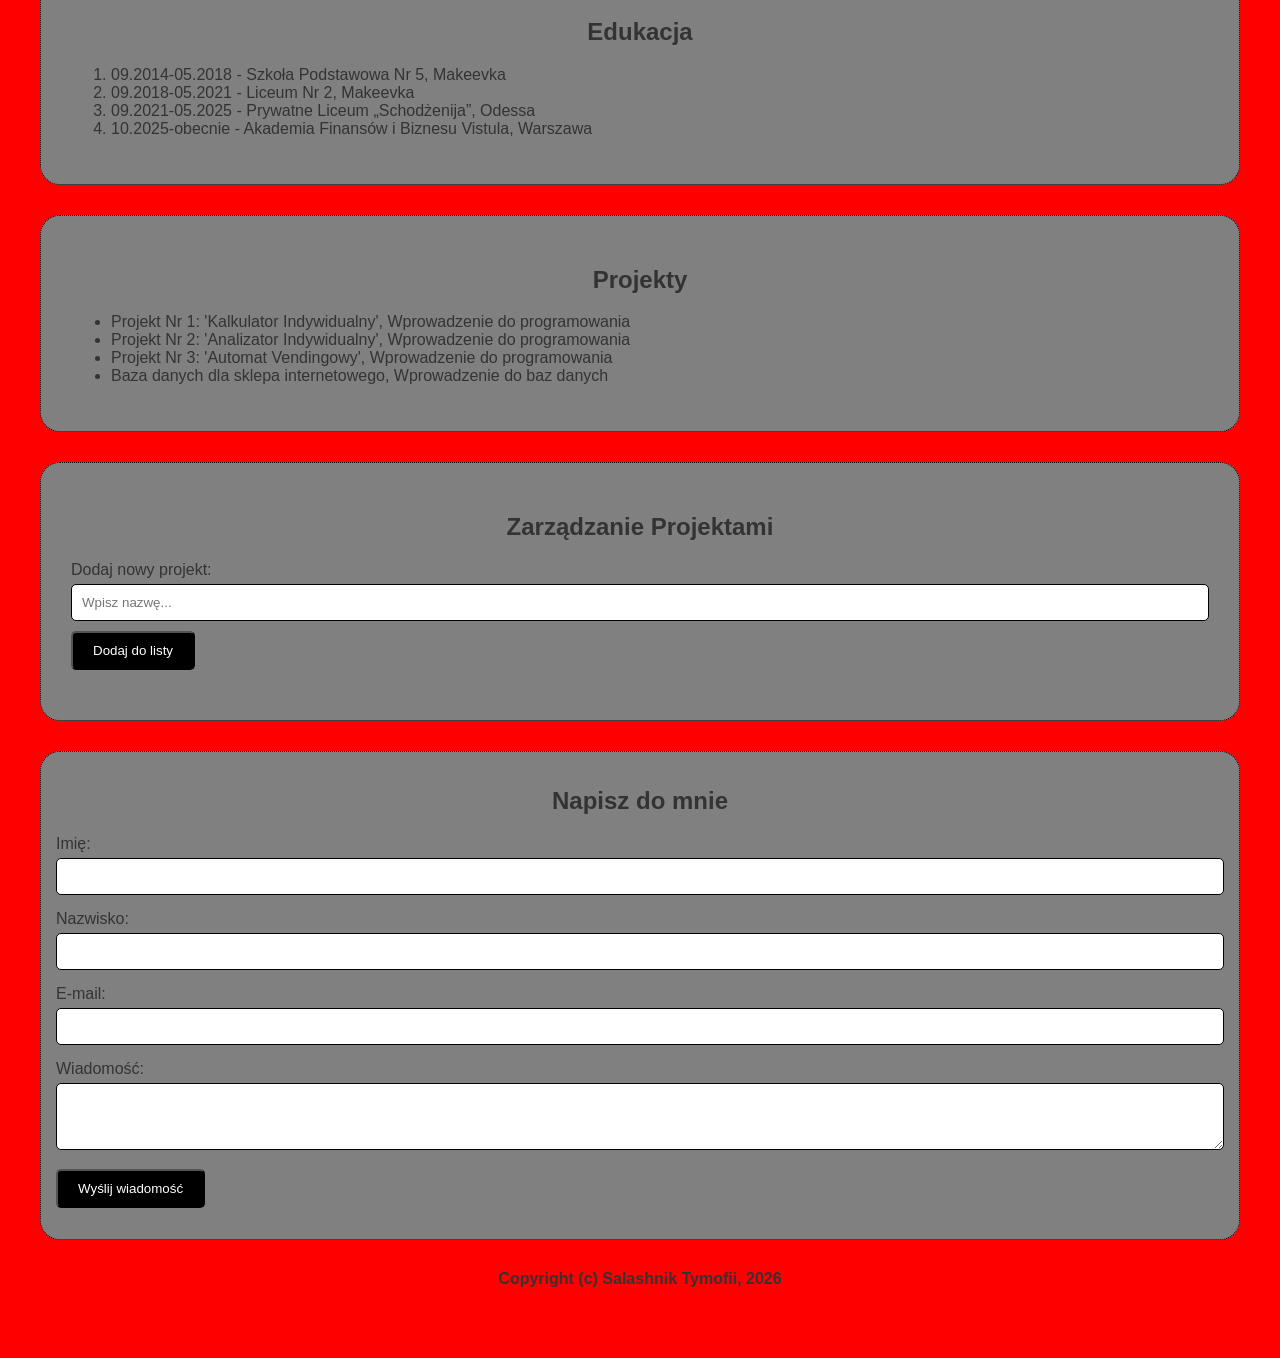
<file: zad7_localstorage/index.html>
<!DOCTYPE html>
<html lang="pl">
<head>
  <meta charset="UTF-8">
  <title>CV Tymofii Salashnik</title>

  <link id="theme-link" rel="stylesheet" href="red.css">
  <!-- <link rel="stylesheet" href="green.css"> -->
  <script src="script.js"></script>
</head>

<body>
  <div style="margin: 20px; text-align: center;">
    <button id="theme-switcher" onclick="toggleTheme()">Zmiana motywa</button>
    <button id="section-toggler" onclick="toggleSection()">Ukryj Projekty</button>
  </div>

  <header>
    <h1>Tymofii Salashnik</h1>
    <img src="my_photo.jpg" width="200" alt="Moje zdjęcie" />
  </header>
  
  <main>
    <section>
      <h2>Kontakt</h2>
      <ul>
        <li><b>Miasto:</b> Warszawa</li>
        <li><b>E-mail:</b> <a href="mailto:tsalash1@stu.vistula.edu.pl">tsalash1@stu.vistula.edu.pl</a></li>
        <li><b>Tel:</b> <a href="tel:+48 730 579 936">+48 730 579 936</a></li>
        <li><b>GitHub:</b> <a href="https://github.com/tymofii-salashnik-75626" target="_blank" rel="noopener noreferrer">tymofii-salashnik-75626</a></li>
        <li><b>LinkedIn:</b> <a href="https://www.linkedin.com/in/tymofii-salashnik-1209663b8/" target="_blank" rel="noopener noreferrer" >Tymofii Salashnik</a></li>
      </ul>
    </section>

    <section>
      <h2>O mnie</h2>
      <p>Urodziłem się 25.07.2007 w Ukrainie, w mieście Makeevka</p>
      <p>Student Akademii Finansów i Biznesu Vistula. Kierunek: Informatyka</p>
      <p>Mowię czterema językami: Polski, Angielski, Ukraiński, Rosyjski</p>
    </section>

    <section>
      <h2>Umiejętności</h2>
      <ul id="dynamic-skills-list"></ul>
    </section>

    <section>
      <h2>Doświadczenie</h2>
      <article>
        <h3>Realizacja projektów akademickich</h3>
        <p>Tworzenie aplikacji konsolowych oraz prostych baz danych w ramach zajęć na uczelni</p>
      </article>
      <article>
        <h3>Samokształcenie w zakresie IT</h3>
        <p>Aktywne poszerzanie wiedzy z zakresu programowania</p>
      </article>
    </section>

    <section>
      <h2>Edukacja</h2>
      <ol>
        <li>09.2014-05.2018 - Szkoła Podstawowa Nr 5, Makeevka</li>
        <li>09.2018-05.2021 - Liceum Nr 2, Makeevka</li>
        <li>09.2021-05.2025 - Prywatne Liceum „Schodżenija”, Odessa </li>
        <li>10.2025-obecnie - Akademia Finansów i Biznesu Vistula, Warszawa</li>
      </ol>
    </section>

    <section id="projects-section">
      <h2>Projekty</h2>
      <ul id="dynamic-projects-list"></ul>
    </section>
    <section id="local-storage-section">
      <h2>Zarządzanie Projektami</h2>
      <div class="form-group">
        <label for="new-project-input">Dodaj nowy projekt:</label>
        <input type="text" id="new-project-input" placeholder="Wpisz nazwę...">
        <button onclick="addNewProject()" class="submit-btn" style="margin-top: 10px;">Dodaj do listy</button>
      </div>
      <ul id="local-projects-list" style="margin-top: 20px;"></ul>
    </section>
    <section class="contact-section">
      <h2>Napisz do mnie</h2>
      <form id="contact-form" onsubmit="return validateForm(event)">
        <div class="form-group">
          <label for="name">Imię:</label><br>
          <input type="text" id="name" name="name" required minlength="3">
        </div>
        <div class="form-group">
          <label for="surname">Nazwisko:</label><br>
          <input type="text" id="surname" name="surname" required minlength="3">
        </div>
        <div class="form-group">
          <label for="email">E-mail:</label><br>
          <input type="email" id="email" name="email" required>
        </div>
        <div class="form-group">
          <label for="message">Wiadomość:</label><br>
          <textarea id="message" name="message" rows="3" required></textarea>
        </div>
        <button type="submit" class="submit-btn">Wyślij wiadomość</button>
      </form>
      <p id="form-feedback"></p>
    </section>
  </main>

  <footer>
    <p><b>Copyright (c) Salashnik Tymofii, 2026</b></p>
  </footer>

</body>
</html>
</file>
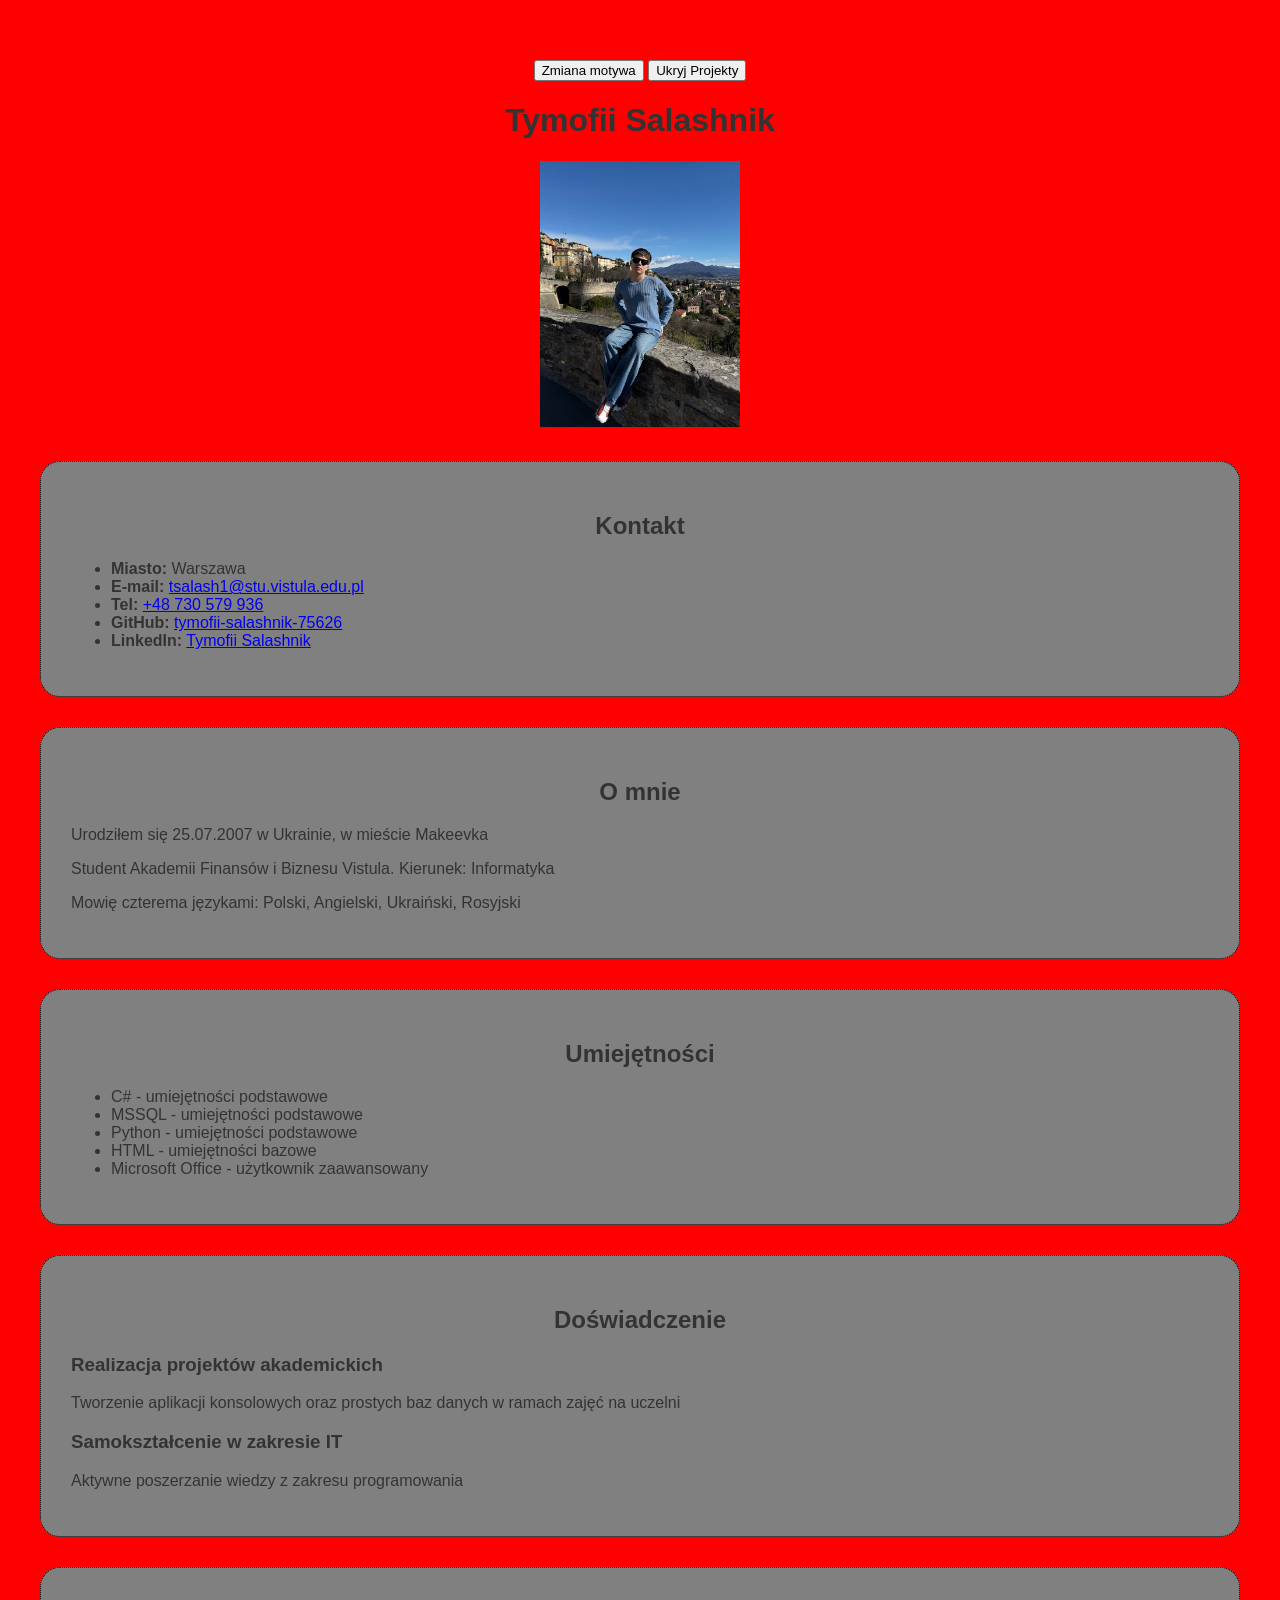
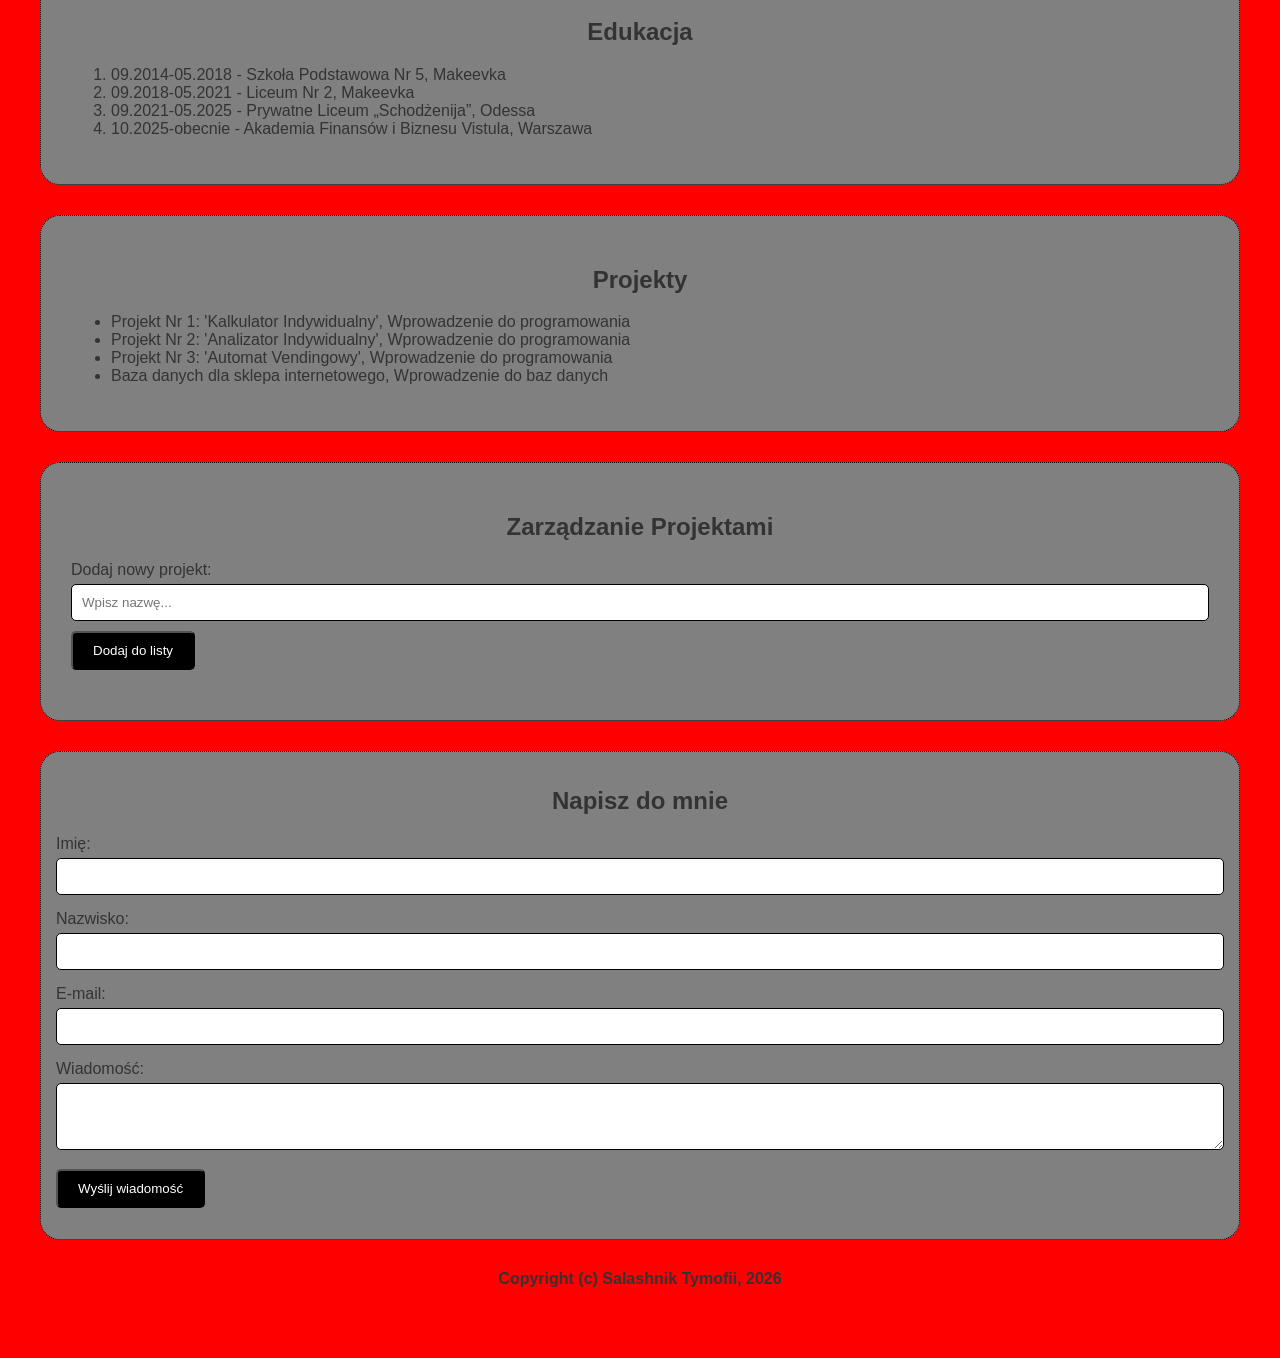
<file: zad8_database/index.html>
<!DOCTYPE html>
<html lang="pl">
<head>
  <meta charset="UTF-8">
  <title>CV Tymofii Salashnik</title>

  <link id="theme-link" rel="stylesheet" href="red.css">
  <!-- <link rel="stylesheet" href="green.css"> -->
  <script src="script.js"></script>
</head>

<body>
  <div style="margin: 20px; text-align: center;">
    <button id="theme-switcher" onclick="toggleTheme()">Zmiana motywa</button>
    <button id="section-toggler" onclick="toggleSection()">Ukryj Projekty</button>
  </div>

  <header>
    <h1>Tymofii Salashnik</h1>
    <img src="my_photo.jpg" width="200" alt="Moje zdjęcie" />
  </header>
  
  <main>
    <section>
      <h2>Kontakt</h2>
      <ul>
        <li><b>Miasto:</b> Warszawa</li>
        <li><b>E-mail:</b> <a href="mailto:tsalash1@stu.vistula.edu.pl">tsalash1@stu.vistula.edu.pl</a></li>
        <li><b>Tel:</b> <a href="tel:+48 730 579 936">+48 730 579 936</a></li>
        <li><b>GitHub:</b> <a href="https://github.com/tymofii-salashnik-75626" target="_blank" rel="noopener noreferrer">tymofii-salashnik-75626</a></li>
        <li><b>LinkedIn:</b> <a href="https://www.linkedin.com/in/tymofii-salashnik-1209663b8/" target="_blank" rel="noopener noreferrer" >Tymofii Salashnik</a></li>
      </ul>
    </section>

    <section>
      <h2>O mnie</h2>
      <p>Urodziłem się 25.07.2007 w Ukrainie, w mieście Makeevka</p>
      <p>Student Akademii Finansów i Biznesu Vistula. Kierunek: Informatyka</p>
      <p>Mowię czterema językami: Polski, Angielski, Ukraiński, Rosyjski</p>
    </section>

    <section>
      <h2>Umiejętności</h2>
      <ul id="dynamic-skills-list"></ul>
    </section>

    <section>
      <h2>Doświadczenie</h2>
      <article>
        <h3>Realizacja projektów akademickich</h3>
        <p>Tworzenie aplikacji konsolowych oraz prostych baz danych w ramach zajęć na uczelni</p>
      </article>
      <article>
        <h3>Samokształcenie w zakresie IT</h3>
        <p>Aktywne poszerzanie wiedzy z zakresu programowania</p>
      </article>
    </section>

    <section>
      <h2>Edukacja</h2>
      <ol>
        <li>09.2014-05.2018 - Szkoła Podstawowa Nr 5, Makeevka</li>
        <li>09.2018-05.2021 - Liceum Nr 2, Makeevka</li>
        <li>09.2021-05.2025 - Prywatne Liceum „Schodżenija”, Odessa </li>
        <li>10.2025-obecnie - Akademia Finansów i Biznesu Vistula, Warszawa</li>
      </ol>
    </section>

    <section id="projects-section">
      <h2>Projekty</h2>
      <ul id="dynamic-projects-list"></ul>
    </section>
    <section id="local-storage-section">
      <h2>Zarządzanie Projektami</h2>
      <div class="form-group">
        <label for="new-project-input">Dodaj nowy projekt:</label>
        <input type="text" id="new-project-input" placeholder="Wpisz nazwę...">
        <button onclick="addNewProject()" class="submit-btn" style="margin-top: 10px;">Dodaj do listy</button>
      </div>
      <ul id="local-projects-list" style="margin-top: 20px;"></ul>
    </section>
    <section class="contact-section">
      <h2>Napisz do mnie</h2>
      <form id="contact-form" onsubmit="return validateForm(event)">
        <div class="form-group">
          <label for="name">Imię:</label><br>
          <input type="text" id="name" name="name" required minlength="3">
        </div>
        <div class="form-group">
          <label for="surname">Nazwisko:</label><br>
          <input type="text" id="surname" name="surname" required minlength="3">
        </div>
        <div class="form-group">
          <label for="email">E-mail:</label><br>
          <input type="email" id="email" name="email" required>
        </div>
        <div class="form-group">
          <label for="message">Wiadomość:</label><br>
          <textarea id="message" name="message" rows="3" required></textarea>
        </div>
        <button type="submit" class="submit-btn">Wyślij wiadomość</button>
      </form>
      <p id="form-feedback"></p>
    </section>
  </main>

  <footer>
    <p><b>Copyright (c) Salashnik Tymofii, 2026</b></p>
  </footer>

</body>
</html>
</file>
<file: zad2_css/styles.css>
body {
  font-family: 'Segoe UI', Roboto, Helvetica, Arial, sans-serif;

  margin: 0;
  padding: 40px;  
  color: #333;
  background: #2e8b57; 
}

header, footer {
  text-align: center;
  margin-bottom: 30px;
}

section {
  background: white;
  margin-bottom: 30px;
  padding: 15px;
  border-radius: 8px;
  border: 1px black solid;
}
</file>
<file: zad3_motyw/red.css>
body {
  font-family: 'Segoe UI', Roboto, Helvetica, Arial, sans-serif;

  margin: 0;
  padding: 40px;  
  color: #333;
  background: red; 
}

header, footer {
  text-align: center;
  margin-bottom: 30px;
}


section {
  background: gray;
  margin-bottom: 30px;
  padding: 30px;
  border-radius: 20px;
  border: 1px black dotted;
}

section h2 {
  text-align: center;
}
</file>
<file: zad3_motyw/green.css>
body {
  font-family: 'Segoe UI', Roboto, Helvetica, Arial, sans-serif;

  margin: 0;
  padding: 40px;  
  color: #333;
  background: #2e8b57; 
}

header, footer {
  text-align: center;
  margin-bottom: 30px;
}

section {
  background: white;
  margin-bottom: 30px;
  padding: 15px;
  border-radius: 8px;
  border: 1px black solid;
}
</file>
<file: zad4_interakcja/red.css>
body {
  font-family: 'Segoe UI', Roboto, Helvetica, Arial, sans-serif;

  margin: 0;
  padding: 40px;  
  color: #333;
  background: red; 
}

header, footer {
  text-align: center;
  margin-bottom: 30px;
}


section {
  background: gray;
  margin-bottom: 30px;
  padding: 30px;
  border-radius: 20px;
  border: 1px black dotted;
}

section h2 {
  text-align: center;
}
</file>
<file: zad4_interakcja/green.css>
body {
  font-family: 'Segoe UI', Roboto, Helvetica, Arial, sans-serif;

  margin: 0;
  padding: 40px;  
  color: #333;
  background: #2e8b57; 
}

header, footer {
  text-align: center;
  margin-bottom: 30px;
}

section {
  background: white;
  margin-bottom: 30px;
  padding: 15px;
  border-radius: 8px;
  border: 1px black solid;
}
</file>
<file: zad5_walidacja/red.css>
body {
  font-family: 'Segoe UI', Roboto, Helvetica, Arial, sans-serif;

  margin: 0;
  padding: 40px;  
  color: #333;
  background: red; 
}

header, footer {
  text-align: center;
  margin-bottom: 30px;
}


section {
  background: gray;
  margin-bottom: 30px;
  padding: 30px;
  border-radius: 20px;
  border: 1px black dotted;
}

section h2 {
  text-align: center;
}


.contact-section {
  margin-top: 20px;
  padding: 15px;
}

.form-group {
  margin-bottom: 15px;
}

input, textarea {
  width: 100%;
  padding: 10px;
  border-radius: 5px;
  border: 1px solid black;
  box-sizing: border-box; 
  margin-top: 5px;
}


.submit-btn {
  padding: 10px 20px;
  cursor: pointer;
  border-radius: 5px;
  background-color: black; 
  color: white;
  
}
</file>
<file: zad5_walidacja/green.css>
body {
  font-family: 'Segoe UI', Roboto, Helvetica, Arial, sans-serif;

  margin: 0;
  padding: 40px;  
  color: #333;
  background: #2e8b57; 
}

header, footer {
  text-align: center;
  margin-bottom: 30px;
}

section {
  background: white;
  margin-bottom: 30px;
  padding: 15px;
  border-radius: 8px;
  border: 1px black solid;
}

.contact-section {
  margin-top: 20px;
  padding: 15px;
}

.form-group {
  margin-bottom: 15px;
}

input, textarea {
  width: 100%;
  padding: 10px;
  border-radius: 5px;
  border: 1px solid black;
  box-sizing: border-box; 
  margin-top: 5px;
}


.submit-btn {
  padding: 10px 20px;
  cursor: pointer;
  border-radius: 5px;
  background-color: black; 
  color: white;
  
}
</file>
<file: zad6_json/red.css>
body {
  font-family: 'Segoe UI', Roboto, Helvetica, Arial, sans-serif;

  margin: 0;
  padding: 40px;  
  color: #333;
  background: red; 
}

header, footer {
  text-align: center;
  margin-bottom: 30px;
}


section {
  background: gray;
  margin-bottom: 30px;
  padding: 30px;
  border-radius: 20px;
  border: 1px black dotted;
}

section h2 {
  text-align: center;
}


.contact-section {
  margin-top: 20px;
  padding: 15px;
}

.form-group {
  margin-bottom: 15px;
}

input, textarea {
  width: 100%;
  padding: 10px;
  border-radius: 5px;
  border: 1px solid black;
  box-sizing: border-box; 
  margin-top: 5px;
}


.submit-btn {
  padding: 10px 20px;
  cursor: pointer;
  border-radius: 5px;
  background-color: black; 
  color: white;
  
}
</file>
<file: zad6_json/green.css>
body {
  font-family: 'Segoe UI', Roboto, Helvetica, Arial, sans-serif;

  margin: 0;
  padding: 40px;  
  color: #333;
  background: #2e8b57; 
}

header, footer {
  text-align: center;
  margin-bottom: 30px;
}

section {
  background: white;
  margin-bottom: 30px;
  padding: 15px;
  border-radius: 8px;
  border: 1px black solid;
}

.contact-section {
  margin-top: 20px;
  padding: 15px;
}

.form-group {
  margin-bottom: 15px;
}

input, textarea {
  width: 100%;
  padding: 10px;
  border-radius: 5px;
  border: 1px solid black;
  box-sizing: border-box; 
  margin-top: 5px;
}


.submit-btn {
  padding: 10px 20px;
  cursor: pointer;
  border-radius: 5px;
  background-color: black; 
  color: white;
  
}
</file>
<file: zad7_localstorage/red.css>
body {
  font-family: 'Segoe UI', Roboto, Helvetica, Arial, sans-serif;

  margin: 0;
  padding: 40px;  
  color: #333;
  background: red; 
}

header, footer {
  text-align: center;
  margin-bottom: 30px;
}


section {
  background: gray;
  margin-bottom: 30px;
  padding: 30px;
  border-radius: 20px;
  border: 1px black dotted;
}

section h2 {
  text-align: center;
}


.contact-section {
  margin-top: 20px;
  padding: 15px;
}

.form-group {
  margin-bottom: 15px;
}

input, textarea {
  width: 100%;
  padding: 10px;
  border-radius: 5px;
  border: 1px solid black;
  box-sizing: border-box; 
  margin-top: 5px;
}


.submit-btn {
  padding: 10px 20px;
  cursor: pointer;
  border-radius: 5px;
  background-color: black; 
  color: white;
  
}

#local-projects-list li {
  padding: 10px;
  background: #f9f9f9;
  border-bottom: 1px solid #ddd;
  list-style: none;
}

.usuwanie {
  color: red; 
  cursor: pointer; 
  border: none; 
  background: none;
}
</file>
<file: zad7_localstorage/green.css>
body {
  font-family: 'Segoe UI', Roboto, Helvetica, Arial, sans-serif;

  margin: 0;
  padding: 40px;  
  color: #333;
  background: #2e8b57; 
}

header, footer {
  text-align: center;
  margin-bottom: 30px;
}

section {
  background: white;
  margin-bottom: 30px;
  padding: 15px;
  border-radius: 8px;
  border: 1px black solid;
}

.contact-section {
  margin-top: 20px;
  padding: 15px;
}

.form-group {
  margin-bottom: 15px;
}

input, textarea {
  width: 100%;
  padding: 10px;
  border-radius: 5px;
  border: 1px solid black;
  box-sizing: border-box; 
  margin-top: 5px;
}


.submit-btn {
  padding: 10px 20px;
  cursor: pointer;
  border-radius: 5px;
  background-color: black; 
  color: white;
  
}

#local-projects-list li {
  padding: 10px;
  background: #f9f9f9;
  border-bottom: 1px solid #ddd;
  list-style: none;
}

.usuwanie {
  color: red; 
  cursor: pointer; 
  border: none; 
  background: none;
}
</file>
<file: zad8_database/red.css>
body {
  font-family: 'Segoe UI', Roboto, Helvetica, Arial, sans-serif;

  margin: 0;
  padding: 40px;  
  color: #333;
  background: red; 
}

header, footer {
  text-align: center;
  margin-bottom: 30px;
}


section {
  background: gray;
  margin-bottom: 30px;
  padding: 30px;
  border-radius: 20px;
  border: 1px black dotted;
}

section h2 {
  text-align: center;
}


.contact-section {
  margin-top: 20px;
  padding: 15px;
}

.form-group {
  margin-bottom: 15px;
}

input, textarea {
  width: 100%;
  padding: 10px;
  border-radius: 5px;
  border: 1px solid black;
  box-sizing: border-box; 
  margin-top: 5px;
}


.submit-btn {
  padding: 10px 20px;
  cursor: pointer;
  border-radius: 5px;
  background-color: black; 
  color: white;
  
}

#local-projects-list li {
  padding: 10px;
  background: #f9f9f9;
  border-bottom: 1px solid #ddd;
  list-style: none;
}

.usuwanie {
  color: red; 
  cursor: pointer; 
  border: none; 
  background: none;
}
</file>
<file: zad8_database/green.css>
body {
  font-family: 'Segoe UI', Roboto, Helvetica, Arial, sans-serif;

  margin: 0;
  padding: 40px;  
  color: #333;
  background: #2e8b57; 
}

header, footer {
  text-align: center;
  margin-bottom: 30px;
}

section {
  background: white;
  margin-bottom: 30px;
  padding: 15px;
  border-radius: 8px;
  border: 1px black solid;
}

.contact-section {
  margin-top: 20px;
  padding: 15px;
}

.form-group {
  margin-bottom: 15px;
}

input, textarea {
  width: 100%;
  padding: 10px;
  border-radius: 5px;
  border: 1px solid black;
  box-sizing: border-box; 
  margin-top: 5px;
}


.submit-btn {
  padding: 10px 20px;
  cursor: pointer;
  border-radius: 5px;
  background-color: black; 
  color: white;
  
}

#local-projects-list li {
  padding: 10px;
  background: #f9f9f9;
  border-bottom: 1px solid #ddd;
  list-style: none;
}

.usuwanie {
  color: red; 
  cursor: pointer; 
  border: none; 
  background: none;
}
</file>
